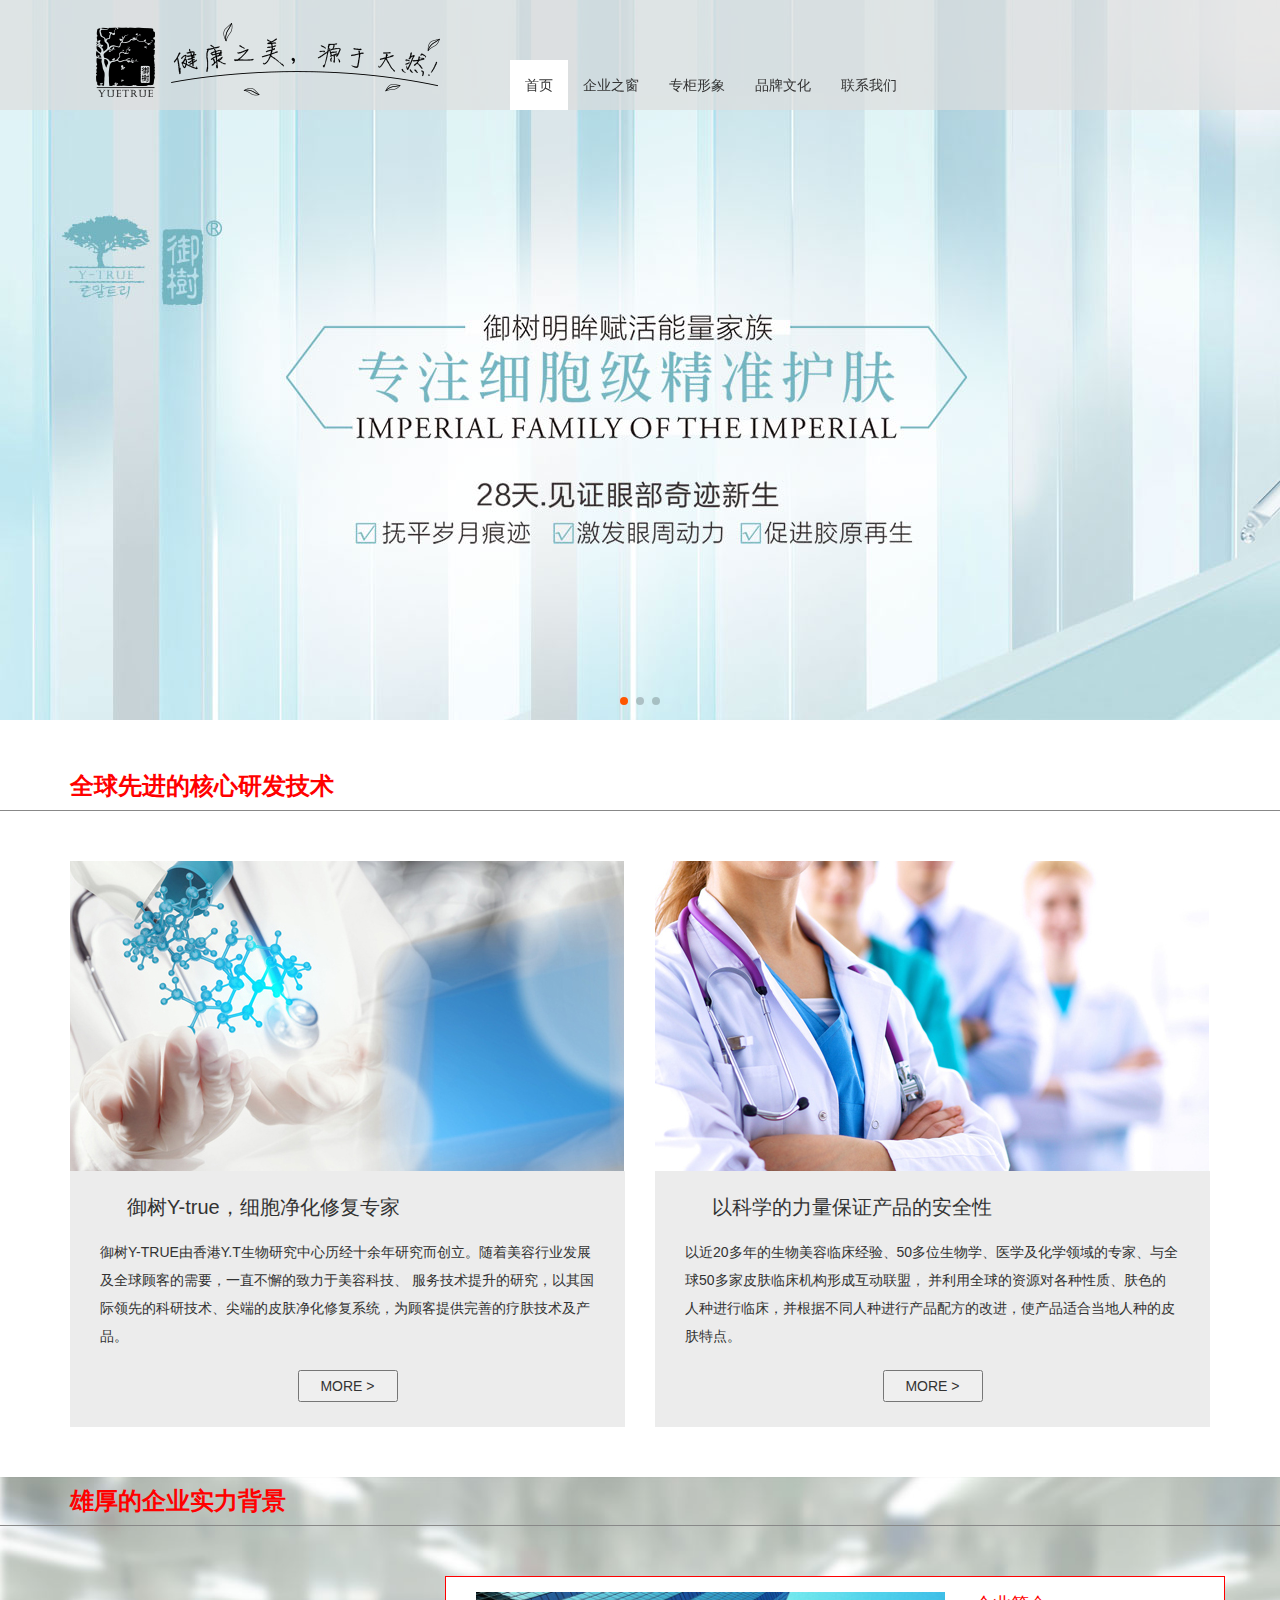
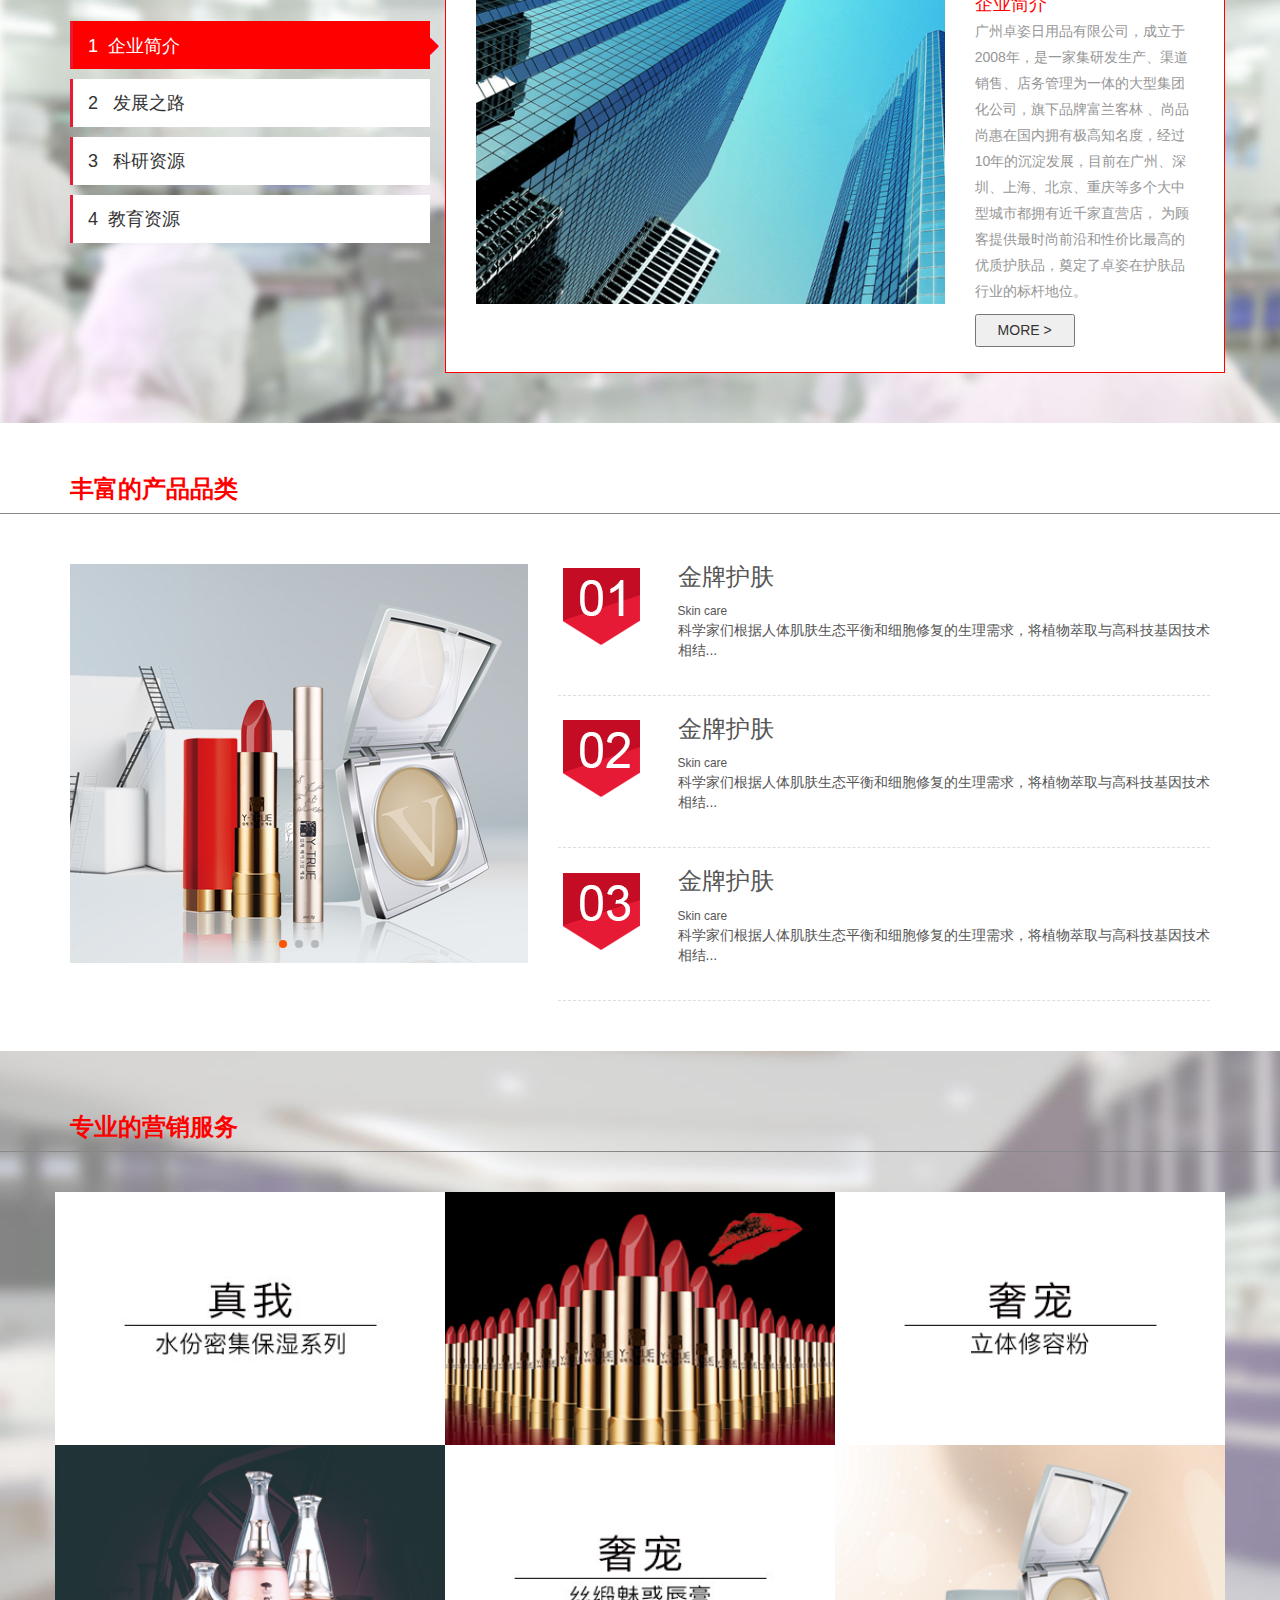
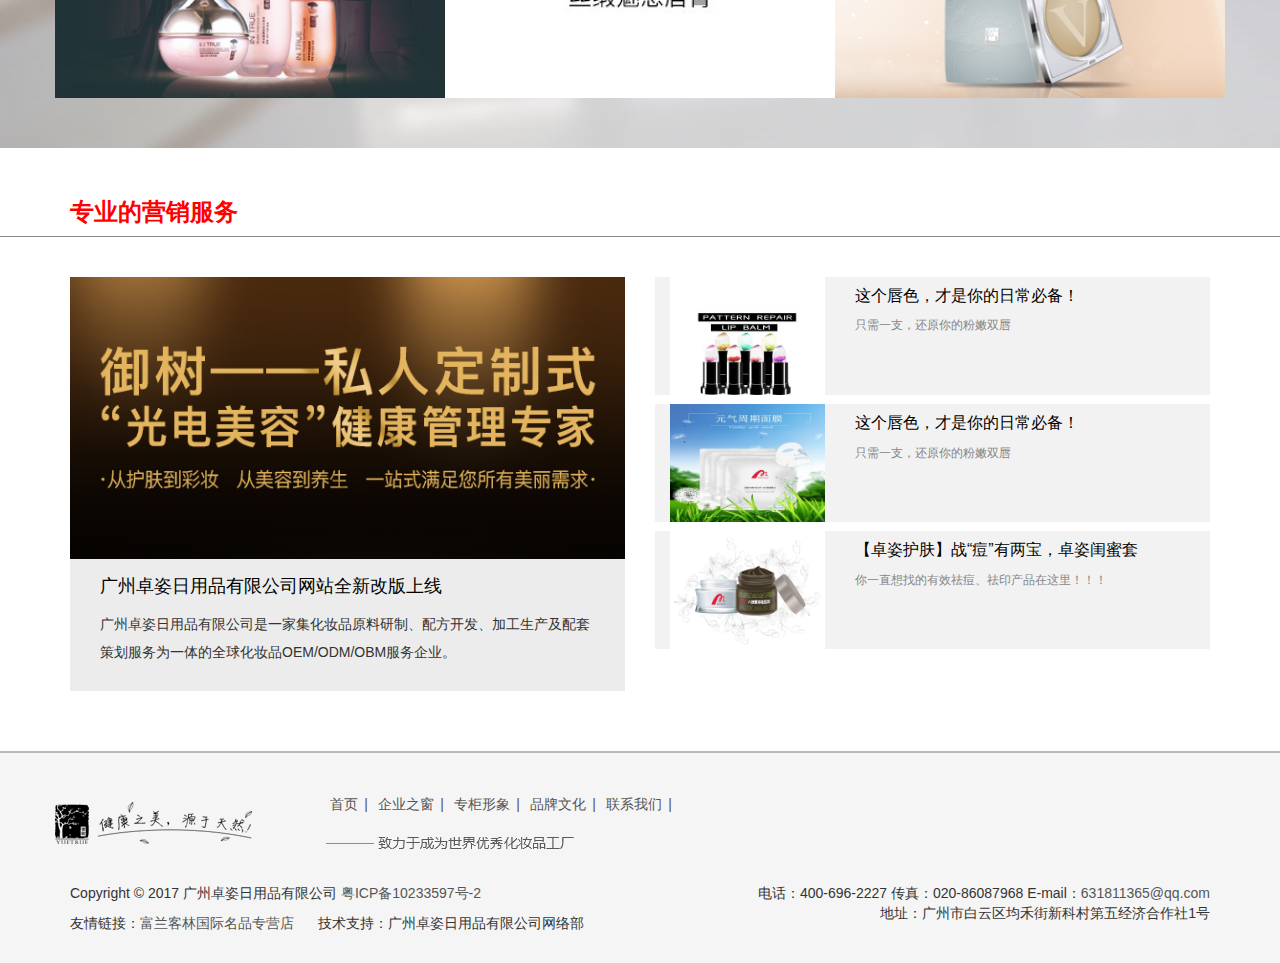
<file: index.html>
<!DOCTYPE html>
<html lang="en">
<head>
    <meta charset="UTF-8">
    <title>Title</title>
    <meta name="viewport" content="width=device-width,initial-scale=1.0">
    <link rel="stylesheet" href="css/home.css">
    <link rel="stylesheet" href="css/bootstrap.css">
    <link rel="stylesheet" href="css/swiper.min.css">
    <link rel="stylesheet" href="font/css/font-awesome.min.css">
</head>
<body>
<div class="body">
    <header>
        <nav role="navigation" class="navbar navbar-fixed-top">
            <div class="container">
                <div class="navbar-header">
                    <button class="navbar-toggle" data-toggle="collapse" data-target="#navbarCollapse">
                        <span class="sr-only"></span>
                        <span class="icon-bar"></span>
                        <span class="icon-bar"></span>
                        <span class="icon-bar"></span>
                    </button>
                    <a href="#" class="navbar-brand logo"><img src="img/logo.png" alt=""></a>
                </div>
                <div id="navbarCollapse">
                    <ul class="nav navbar-nav" style="margin-top:60px;" id="header">
                        <li><a href="index.html" style="background: #fff;">首页</a></li>
                        <li><a href="details.html">企业之窗</a></li>
                        <li><a href="zgui.html">专柜形象</a></li>
                        <li><a href="pwhua.html">品牌文化</a></li>
                        <li><a href="contact.html">联系我们</a></li>
                    </ul>
                </div>
            </div>
        </nav>
    </header>
    <div class="banner">
        <div class="swiper-container">
            <div class="swiper-wrapper">
                <div class="swiper-slide"><img src="img/banner1.jpg" alt=""></div>
                <div class="swiper-slide"><img src="img/banner2.jpg" alt=""></div>
                <div class="swiper-slide"><img src="img/banner3.jpg" alt=""></div>
            </div>
            <div class="swiper-pagination"></div>
        </div>
    </div>
    <div class="com-title">
        <div class="container">
            <div class="row">
                <div class="col-md-6">
                    <span style="font-size: 24px;line-height: 48px;color: red;">全球先进的核心研发技术</span>
                </div>
            </div>
        </div>
    </div>
    <section>
        <div class="container" style="margin-top: 50px;">
            <div class="row">
                <div class="col-md-6 col-xs-12">
                    <div class=set_img>
                        <a href="#">
                            <img src="img/set1.jpg" alt="" class="img-responsive">
                        </a>
                    </div>
                    <div class="set_text">
                     <span style="font-size: 20px;padding-left: 42px;height: 42px;line-height: 42px;">
                        御树Y-true，细胞净化修复专家
                    </span>
                        <p>

                            御树Y-TRUE由香港Y.T生物研究中心历经十余年研究而创立。随着美容行业发展及全球顾客的需要，一直不懈的致力于美容科技、
                            服务技术提升的研究，以其国际领先的科研技术、尖端的皮肤净化修复系统，为顾客提供完善的疗肤技术及产品。
                        </p>
                        <p>
                            <button>MORE ></button>
                        </p>
                    </div>
                </div>
                <div class="col-md-6 col-xs=12">
                    <div class=set_img>
                        <a href="#">
                            <img src="img/set2.jpg" alt="" class="img-responsive">
                        </a>
                    </div>
                    <div class="set_text">
                     <span style="font-size: 20px;padding-left: 42px;height: 42px;line-height: 42px;">
                       以科学的力量保证产品的安全性
                    </span>
                        <p>
                            以近20多年的生物美容临床经验、50多位生物学、医学及化学领域的专家、与全球50多家皮肤临床机构形成互动联盟，
                            并利用全球的资源对各种性质、肤色的人种进行临床，并根据不同人种进行产品配方的改进，使产品适合当地人种的皮肤特点。
                        </p>
                        <p>
                            <button>MORE ></button>
                        </p>
                    </div>
                </div>
            </div>
        </div>
    </section>
    <article>
        <div class="com-title">
            <div class="container">
                <div class="row">
                    <div class="col-md-6">
                        <span style="font-size: 24px;line-height: 48px;color: red;">雄厚的企业实力背景</span>
                    </div>
                </div>
            </div>
        </div>
        <div class="container">
            <div class="row">
                <div class="col-xs-4">
                    <div class="art_left">
                        <ul style="list-style: none;margin-top: 85px;">
                            <li class="cheZhen"><span>1&nbsp;&nbsp;</span>企业简介
                                <i class="fa fa-caret-right art_i"
                                   style="color: red;font-size:30px;position:absolute;left: 100%;top:20%; "></i>
                            </li>
                            <li><span>2&nbsp;&nbsp;</span>
                                发展之路
                                <i class="fa fa-caret-right "
                                   style="color: red;font-size:30px;position:absolute;left: 100%;top:20%; "></i>
                            </li>
                            <li><span>3&nbsp;&nbsp;</span>
                                科研资源
                                <i class="fa fa-caret-right"
                                   style="color: red;font-size:30px;position:absolute;left: 100%;top:20%; "></i>
                            </li>
                            <li><span>4&nbsp;&nbsp;</span>教育资源
                                <i class="fa fa-caret-right"
                                   style="color: red;font-size:30px;position:absolute;left: 100%;top:20%; "></i>
                            </li>
                        </ul>
                    </div>
                </div>
                <div class="col-xs-8 art_div art_block">
                    <div class="col-xs-8">
                        <div class="art-img">
                            <a href="#"><img src="img/art1.jpg" alt="" class="img-responsive"></a>
                        </div>
                    </div>
                    <div class="col-xs-4">
                        <span style="font-size: 18px;color: red;">企业简介</span>
                        <p style="    line-height: 26px;color: #969696;">
                            广州卓姿日用品有限公司，成立于2008年，是一家集研发生产、渠道销售、店务管理为一体的大型集团化公司，旗下品牌富兰客林
                            、尚品尚惠在国内拥有极高知名度，经过10年的沉淀发展，目前在广州、深圳、上海、北京、重庆等多个大中型城市都拥有近千家直营店，
                            为顾客提供最时尚前沿和性价比最高的优质护肤品，奠定了卓姿在护肤品行业的标杆地位。
                        </p>
                        <p>
                            <button>MORE ></button>
                        </p>
                    </div>
                </div>
                <div class="col-xs-8 art_div">
                    <div class="col-xs-8">
                        <div class="art-img">
                            <a href="#"><img src="img/art2.jpg" alt="" class="img-responsive"></a>
                        </div>
                    </div>
                    <div class="col-xs-4">
                        <span style="font-size: 18px;color: red;">
                            发展之路
                        </span>
                        <p style="    line-height: 26px;color: #969696;">


                            卓姿历经10年的创新发展，从单一化到多元化的发展步伐，加快的不止是开拓的速度，更是卓姿强大实力的累积过程，
                            成熟的市场运作，先进的经营管理模式，强大的科研团队和实力，为卓姿赢得了同业的认可和好评。

                        </p>
                        <p>
                            <button>MORE ></button>
                        </p>
                    </div>
                </div>
                <div class="col-xs-8 art_div">
                    <div class="col-xs-8">
                        <div class="art-img">
                            <a href="#"><img src="img/art3.jpg" alt="" class="img-responsive"></a>
                        </div>
                    </div>
                    <div class="col-xs-4">
                        <span style="font-size: 18px;color: red;">科研资源</span>
                        <p style="    line-height: 26px;color: #969696;">
                            专注而敏锐是卓姿最大的优势，无论是科研实力，还是渠道网络，多年来卓姿不懈努力的致力于科技的创新和人才的引进，组建了中国最顶尖的科研队伍，
                            整合了多个行业的专家和医学学者，以医学严谨的态度，专注于服务的创新。
                        </p>
                        <p>
                            <button>MORE ></button>
                        </p>
                    </div>
                </div>
                <div class="col-xs-8 art_div">
                    <div class="col-xs-8">
                        <div class="art-img">
                            <a href="#"><img src="img/art4.jpg" alt="" class="img-responsive"></a>
                        </div>
                    </div>
                    <div class="col-xs-4">
                        <span style="font-size: 18px;color: red;">教育资源</span>
                        <p style="    line-height: 26px;color: #969696;">
                            卓姿整合资源优势，在专业服务领域开创以教育培训为先导，聘请业内知名的店务管理专家、资深策划专家等，为加盟者开启全程辅导、无忧开店 、高额利润、
                            持续赢利的整店输出系统，无论是心态管理、店务运营，还是细节服务，卓姿都将实现一对一的指导和培训，为合作者的经营发展助航。
                        </p>
                        <p>
                            <button>MORE ></button>
                        </p>
                    </div>
                </div>
            </div>
        </div>
    </article>
    <div class="ifClass">
        <div class="com-title">
            <div class="container">
                <div class="row">
                    <div class="col-md-6">
                        <span style="font-size: 24px;line-height: 48px;color: red;">丰富的产品品类</span>
                    </div>
                </div>
            </div>
        </div>
        <div class="container">
            <div class="row">
                <div class="col-md-5">
                    <div class="if_img">
                        <div class="banner">
                            <div class="swiper-container">
                                <div class="swiper-wrapper">
                                    <div class="swiper-slide"><img src="img/fl1.jpg" alt=""></div>
                                    <div class="swiper-slide"><img src="img/fl2.jpg" alt=""></div>
                                    <div class="swiper-slide"><img src="img/fl3.jpg" alt=""></div>
                                </div>
                                <div class="swiper-pagination"></div>
                            </div>
                        </div>
                    </div>
                </div>
                <div class="col-md-7">
                    <div class="if_ul">
                        <ul>
                            <li>
                                <a href="#" class="a1">
                                    <div class="if_a1">
                                        <h3> 金牌护肤</h3>
                                        <small> Skin care</small>
                                        <p>
                                            科学家们根据人体肌肤生态平衡和细胞修复的生理需求，将植物萃取与高科技基因技术相结...
                                        </p>
                                    </div>
                                </a>
                            </li>
                            <li>
                                <a href="#" class="a2">
                                    <div class="if_a1">
                                        <h3> 金牌护肤</h3>
                                        <small> Skin care</small>
                                        <p>
                                            科学家们根据人体肌肤生态平衡和细胞修复的生理需求，将植物萃取与高科技基因技术相结...
                                        </p>
                                    </div>
                                </a>
                            </li>
                            <li>
                                <a href="#" class="a3">
                                    <div class="if_a1">
                                        <h3> 金牌护肤</h3>
                                        <small> Skin care</small>
                                        <p>
                                            科学家们根据人体肌肤生态平衡和细胞修复的生理需求，将植物萃取与高科技基因技术相结...
                                        </p>
                                    </div>
                                </a>
                            </li>
                        </ul>
                    </div>
                </div>
            </div>
        </div>
    </div>
    <div class="fwindex">
        <div class="com-title" style="margin-bottom: 40px;">
            <div class="container">
                <div class="row">
                    <div class="col-md-6">
                        <span style="font-size: 24px;line-height: 48px;color: red;">专业的营销服务</span>
                    </div>
                </div>
            </div>
        </div>
        <div class="container">
            <div class="row">
                <div class="col-sm-4 fw_row">
                    <a href="#">
                        <img src="img/zw.jpg" alt="">
                    </a>
                    <a href="#">
                        <img src="img/zw1.jpg" alt="">
                    </a>
                </div>
                <div class="col-sm-4 fw_row">
                    <a href="#">
                        <img src="img/zu1.jpg" alt="">
                    </a>
                    <a href="#">
                        <img src="img/zh2.jpg" alt="">
                    </a>
                </div>
                <div class="col-sm-4 fw_row">
                    <a href="#">
                        <img src="img/se1.jpg" alt="">
                    </a>
                    <a href="#">
                        <img src="img/se2.jpg" alt="">
                    </a>
                </div>
            </div>
        </div>
    </div>
    <div class="news" style="margin-top: 40px;">
        <div class="com-title" style="margin-top: 40px;">
            <div class="container">
                <div class="row">
                    <div class="col-md-6">
                        <span style="font-size: 24px;line-height: 48px;color: red;">专业的营销服务</span>
                    </div>
                </div>
            </div>
        </div>
        <div class="container">
            <div class="row" style="margin-top: 40px;">
                <div class="col-xs-6">
                    <div class=set_img>
                        <a href="#">
                            <img src="img/new1.jpg" alt="" class="img-responsive">
                        </a>
                    </div>
                    <div class="set_text news_text">
                        <a href="#"
                           style="margin-top: 20px;margin-left: 15px;font-size: 18px; text-decoration: none;color:#000;">
                            广州卓姿日用品有限公司网站全新改版上线
                        </a>
                        <p style="text-align: left">
                            广州卓姿日用品有限公司是一家集化妆品原料研制、配方开发、加工生产及配套策划服务为一体的全球化妆品OEM/ODM/OBM服务企业。
                        </p>
                    </div>
                </div>
                <div class="col-xs-6 news_cont">
                    <ul>
                        <li>
                            <div class="col-xs-4 new_img">
                                <a href="#"><img src="img/cg.jpg" alt="" class="img-responsive"></a>
                            </div>
                            <div class="col-xs-8">
                                <a href="#">
                                    <h4>这个唇色，才是你的日常必备！</h4>
                                    <small>
                                        只需一支，还原你的粉嫩双唇
                                    </small>
                                </a>
                            </div>
                        </li>
                        <li>
                            <div class="col-xs-4 new_img">
                                <a href="#"><img src="img/mm.jpg" alt="" class="img-responsive" style="margin-left: 0"></a>
                            </div>
                            <div class="col-xs-8">
                                <a href="#">
                                    <h4>这个唇色，才是你的日常必备！</h4>
                                    <small>
                                        只需一支，还原你的粉嫩双唇
                                    </small>
                                </a>
                            </div>
                        </li>
                        <li>
                            <div class="col-xs-4 new_img">
                                <a href="#"><img src="img/qd.png" alt="" class="img-responsive" style="margin-left: 0"></a>
                            </div>
                            <div class="col-xs-8">
                                <a href="#">
                                    <h4>

                                        【卓姿护肤】战“痘”有两宝，卓姿闺蜜套</h4>
                                    <small>

                                        你一直想找的有效祛痘、祛印产品在这里！！！
                                    </small>
                                </a>
                            </div>
                        </li>
                    </ul>
                </div>
            </div>
        </div>
    </div>
    <!--footer-->
    <footer>
        <div class="container">
            <div class="row">
                <div class="col-xs-12 footer_top">
                    <ul>
                        <li>
                            <a href="#">
                               首页
                            </a>
                        </li>
                        <li>
                            <a href="#">
                                企业之窗
                            </a>
                        </li>
                        <li>
                            <a href="#">
                               专柜形象
                            </a>
                        </li>
                        <li>
                            <a href="#">
                                品牌文化
                            </a>
                        </li>
                        <li>
                            <a href="#">
                                联系我们
                            </a>
                        </li>
                    </ul>
                </div>
            </div>
            <div class="row footer_bottom" style="margin-top: 20px;">
                <div class="col-xs-12 col-sm-6">

                    Copyright ©
                    2017
                    广州卓姿日用品有限公司
                    <p style="display:inline-block"><a href="#"><span>粤ICP备10233597号-2</span></a></p>
                    <br>
                    <span class="hidden-xs">友情链接：<a href="#" target="_blank">富兰客林国际名品专营店</a></span>
                    <span class="hidden-xs" style="padding-left: 20px;">技术支持：广州卓姿日用品有限公司网络部</span>
                </div>
                <div class="col-xs-12 col-sm-6 text-right">
                    电话：400-696-2227 传真：020-86087968
                    <span>E-mail：<a href="#">631811365@qq.com</a></span><br>

                    地址：广州市白云区均禾街新科村第五经济合作社1号

                </div>
            </div>
        </div>
    </footer>
</div>
</body>
<script src="js/jquery-1.11.1.min.js"></script>
<script src="js/swiper.min.js"></script>
<script src="js/jquery.easing.min.js"></script>
<script src="js/jquery.lavalamp.min.js"></script>
<script>
    //
    <!--轮播-->
    var mySwiper = new Swiper('.swiper-container', {
        loop: true,
        autoplay: true,
        // 如果需要分页器
        pagination: {
            el: '.swiper-pagination',
        },
    })
    //滑动
//    $(function () {
//        $("#header").lavaLamp({
//            fx: "backout",
//            speed: 700,
//            click: function (event, menuItem) {
//                return false;
//            }
//        });
//    });
    //    选项卡
    $(function () {
        $(".art_left ul li").click(function () {
            $(".art_left ul li").attr("class", "");
            $(this).attr("class", "cheZhen");
            $(".art_left i").css("display", "none");
            $(".art_left i").eq($(this).index()).css("display", "block");
            $(".art_div").css("display", "none");
            $(".art_div").eq($(this).index()).css("display", "block")
        })
    })
</script>
</html>
</file>
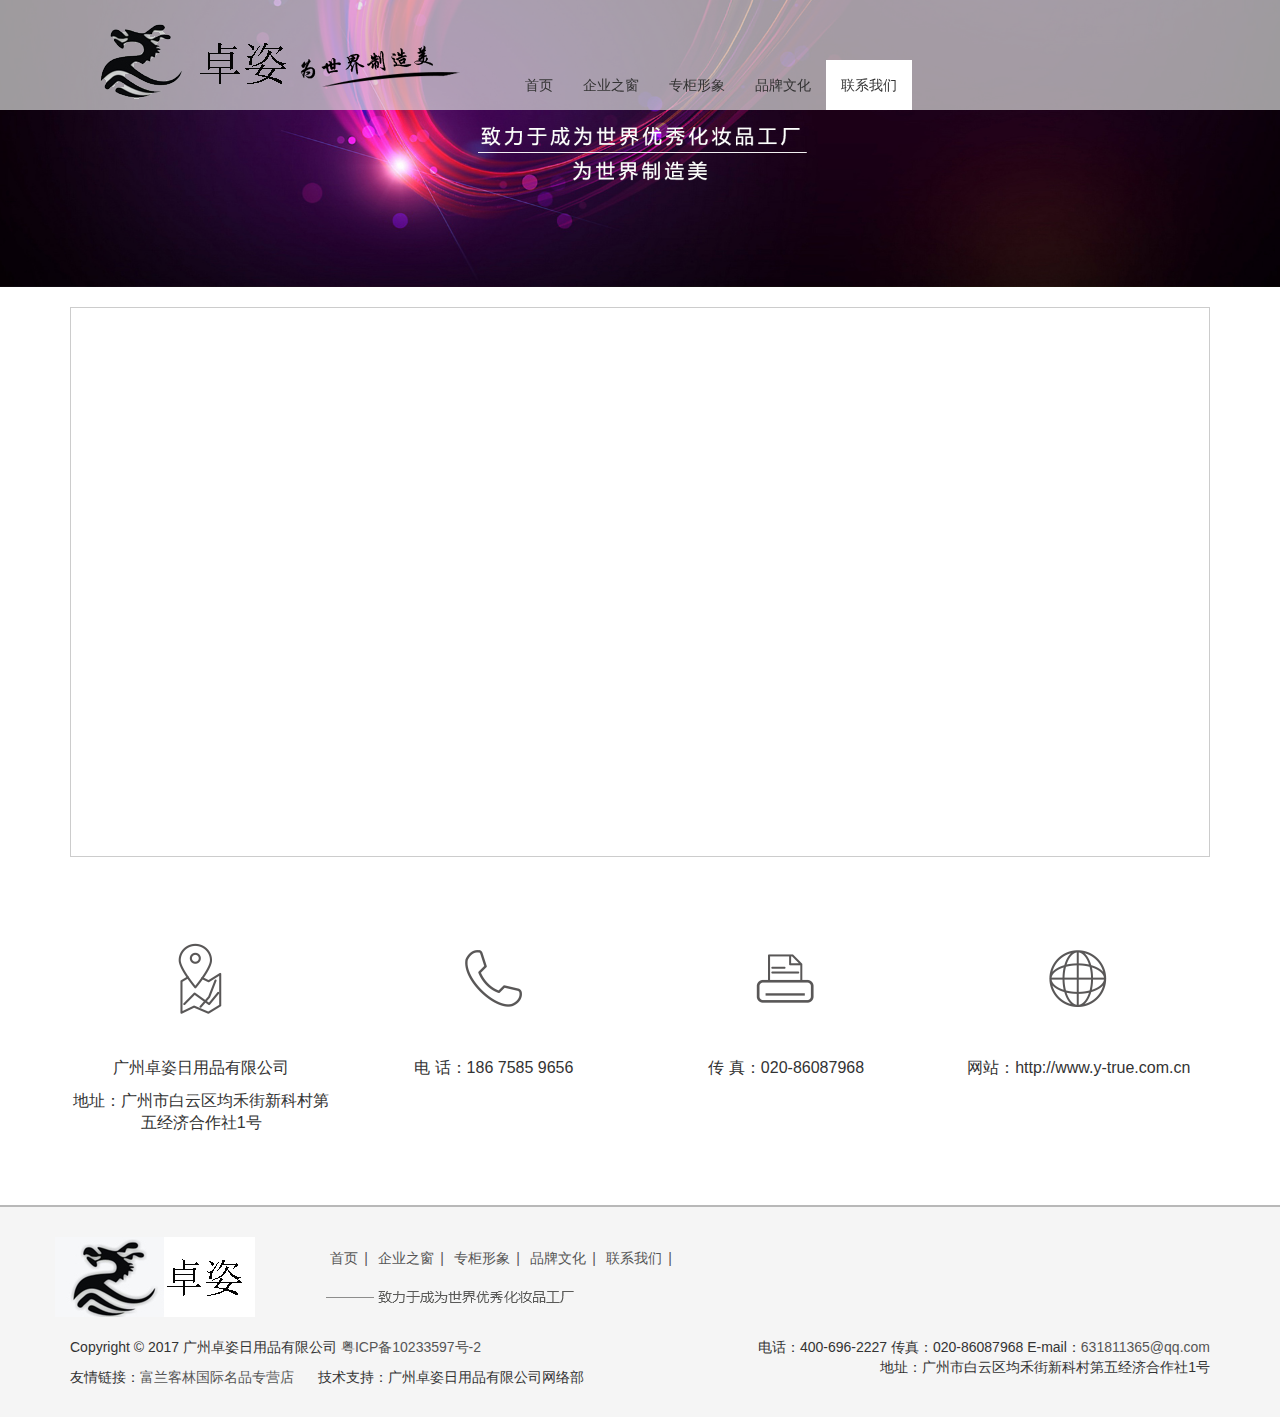
<file: contact.html>
<!DOCTYPE html>
<html lang="en">
<head>
    <meta charset="UTF-8">
    <title>Title</title>
    <meta name="viewport" content="width=device-width,initial-scale=1.0">
    <link rel="stylesheet" href="css/contact.css">
    <link rel="stylesheet" href="css/bootstrap.css">
    <link rel="stylesheet" href="css/swiper.min.css">
    <link rel="stylesheet" href="font/css/font-awesome.min.css">
    <script type="text/javascript" src="http://api.map.baidu.com/api?v=2.0&ak=vN9GpMi8hht3E647ObM9LVueuiQN44GK"></script>
</head>
<body>
<header>
    <nav role="navigation" class="navbar navbar-fixed-top">
        <div class="container">
            <div class="navbar-header">
                <button class="navbar-toggle" data-toggle="collapse" data-target="#navbarCollapse">
                    <span class="sr-only"></span>
                    <span class="icon-bar"></span>
                    <span class="icon-bar"></span>
                    <span class="icon-bar"></span>
                </button>
                <a href="#" class="navbar-brand logo"><img src="img/logo%20(1).png" alt=""></a>
            </div>
            <div id="navbarCollapse">
                <ul class="nav navbar-nav" style="margin-top:60px;" id="header">
                    <li><a href="index.html">首页</a></li>
                    <li><a href="details.html">企业之窗</a></li>
                    <li><a href="zgui.html">专柜形象</a></li>
                    <li><a href="pwhua.html">品牌文化</a></li>
                    <li><a href="contact.html"  style="background: #fff;">联系我们</a></li>
                </ul>
            </div>
        </div>
    </nav>
</header>
<div class="banner">
    <img src="img/banner5.jpg" alt="" style="width: 100%;">
</div>
<article>
    <div class="container" style="margin: 20px auto;">
    <!--地图-->
    <div style="width:100%;height:550px;border:#ccc solid 1px;font-size:12px;" id="map"></div>
    </div>
</article>
<section>
    <div class="container">
        <ul class="f16 contact_list clearfix">
            <li class="col-md-3 col-sm-6 col-xs-12">
                <span class="contact_ico"><img src="img/contact_ico01.png" width="80" height="80" alt=""></span>
                <div class="contact_des">
                    <p>广州卓姿日用品有限公司</p>
                    <p> 地址：广州市白云区均禾街新科村第五经济合作社1号</p>
                </div>
            </li>
            <li class="col-md-3 col-sm-6 col-xs-12">
                <span class="contact_ico"><img src="img/contact_ico02.png" width="80" height="80" alt=""></span>
                <div class="contact_des">
                    <p>电    话：186 7585 9656	</p>
                </div>
            </li>
            <li class="col-md-3 col-sm-6 col-xs-12">
                <span class="contact_ico"><img src="img/contact_ico03.png" width="80" height="80" alt=""></span>
                <div class="contact_des">
                    <p>传    真：020-86087968       </p>
                </div>
            </li>
            <li class="col-md-3 col-sm-6 col-xs-12">
                <span class="contact_ico"><img src="img/contact_ico04.png" width="80" height="80" alt=""></span>
                <div class="contact_des">
                    <p>网站：http://www.y-true.com.cn</p>
                </div>
            </li>
        </ul>
    </div>
</section>

<footer>
    <div class="container">
        <div class="row">
            <div class="col-xs-12 footer_top">
                <ul>
                    <li>
                        <a href="#">
                            首页
                        </a>
                    </li>
                    <li>
                        <a href="#">
                            企业之窗
                        </a>
                    </li>
                    <li>
                        <a href="#">
                            专柜形象
                        </a>
                    </li>
                    <li>
                        <a href="#">
                            品牌文化
                        </a>
                    </li>
                    <li>
                        <a href="#">
                            联系我们
                        </a>
                    </li>
                </ul>
            </div>
        </div>
        <div class="row footer_bottom" style="margin-top: 20px;">
            <div class="col-xs-12 col-sm-6">

                Copyright ©
                2017
                广州卓姿日用品有限公司
                <p style="display:inline-block"><a href="#"><span>粤ICP备10233597号-2</span></a></p>
                <br>
                <span class="hidden-xs">友情链接：<a href="#" target="_blank">富兰客林国际名品专营店</a></span>
                <span class="hidden-xs" style="padding-left: 20px;">技术支持：广州卓姿日用品有限公司网络部</span>
            </div>
            <div class="col-xs-12 col-sm-6 text-right">
                电话：400-696-2227 传真：020-86087968
                <span>E-mail：<a href="#">631811365@qq.com</a></span><br>

                地址：广州市白云区均禾街新科村第五经济合作社1号

            </div>
        </div>
    </div>
</footer>
</body>
<script src="js/jquery-1.11.1.min.js"></script>
<script type="text/javascript">
    //创建和初始化地图函数：
    function initMap(){
        createMap();//创建地图
        setMapEvent();//设置地图事件
        addMapControl();//向地图添加控件
        addMapOverlay();//向地图添加覆盖物
    }
    function createMap(){
        map = new BMap.Map("map");
        map.centerAndZoom(new BMap.Point(113.286628,23.245494),15);
    }
    function setMapEvent(){
        map.enableScrollWheelZoom();
        map.enableKeyboard();
        map.enableDragging();
        map.enableDoubleClickZoom()
    }
    function addClickHandler(target,window){
        target.addEventListener("click",function(){
            target.openInfoWindow(window);
        });
    }
    function addMapOverlay(){
        var markers = [
            {content:"我的备注",title:"我的标记",imageOffset: {width:0,height:3},position:{lat:23.244432,lng:113.295037}}
        ];
        for(var index = 0; index < markers.length; index++ ){
            var point = new BMap.Point(markers[index].position.lng,markers[index].position.lat);
            var marker = new BMap.Marker(point,{icon:new BMap.Icon("http://api.map.baidu.com/lbsapi/createmap/images/icon.png",new BMap.Size(20,25),{
                imageOffset: new BMap.Size(markers[index].imageOffset.width,markers[index].imageOffset.height)
            })});
            var label = new BMap.Label(markers[index].title,{offset: new BMap.Size(25,5)});
            var opts = {
                width: 200,
                title: markers[index].title,
                enableMessage: false
            };
            var infoWindow = new BMap.InfoWindow(markers[index].content,opts);
            marker.setLabel(label);
            addClickHandler(marker,infoWindow);
            map.addOverlay(marker);
        };
    }
    //向地图添加控件
    function addMapControl(){
        var scaleControl = new BMap.ScaleControl({anchor:BMAP_ANCHOR_BOTTOM_LEFT});
        scaleControl.setUnit(BMAP_UNIT_IMPERIAL);
        map.addControl(scaleControl);
        var navControl = new BMap.NavigationControl({anchor:BMAP_ANCHOR_TOP_LEFT,type:BMAP_NAVIGATION_CONTROL_LARGE});
        map.addControl(navControl);
        var overviewControl = new BMap.OverviewMapControl({anchor:BMAP_ANCHOR_BOTTOM_RIGHT,isOpen:true});
        map.addControl(overviewControl);
    }
    var map;
    initMap();
</script>
</html>
</file>
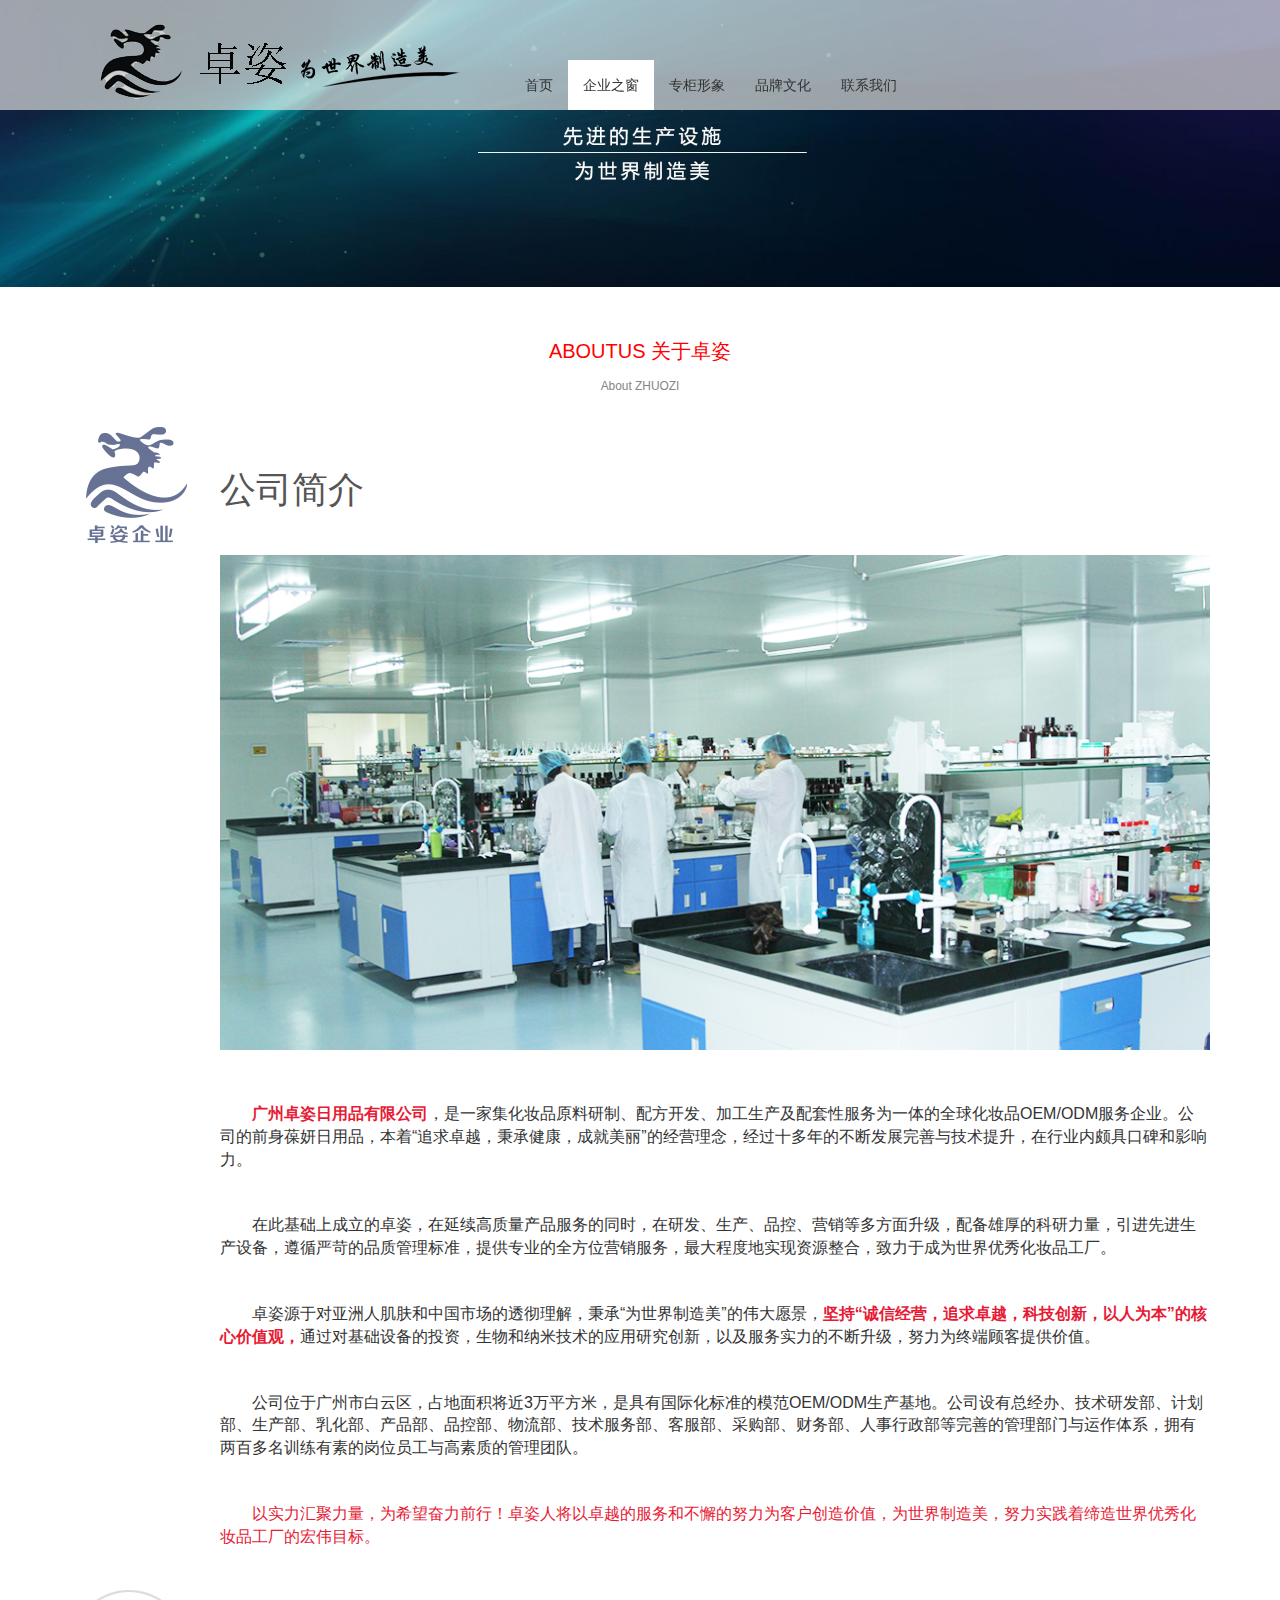
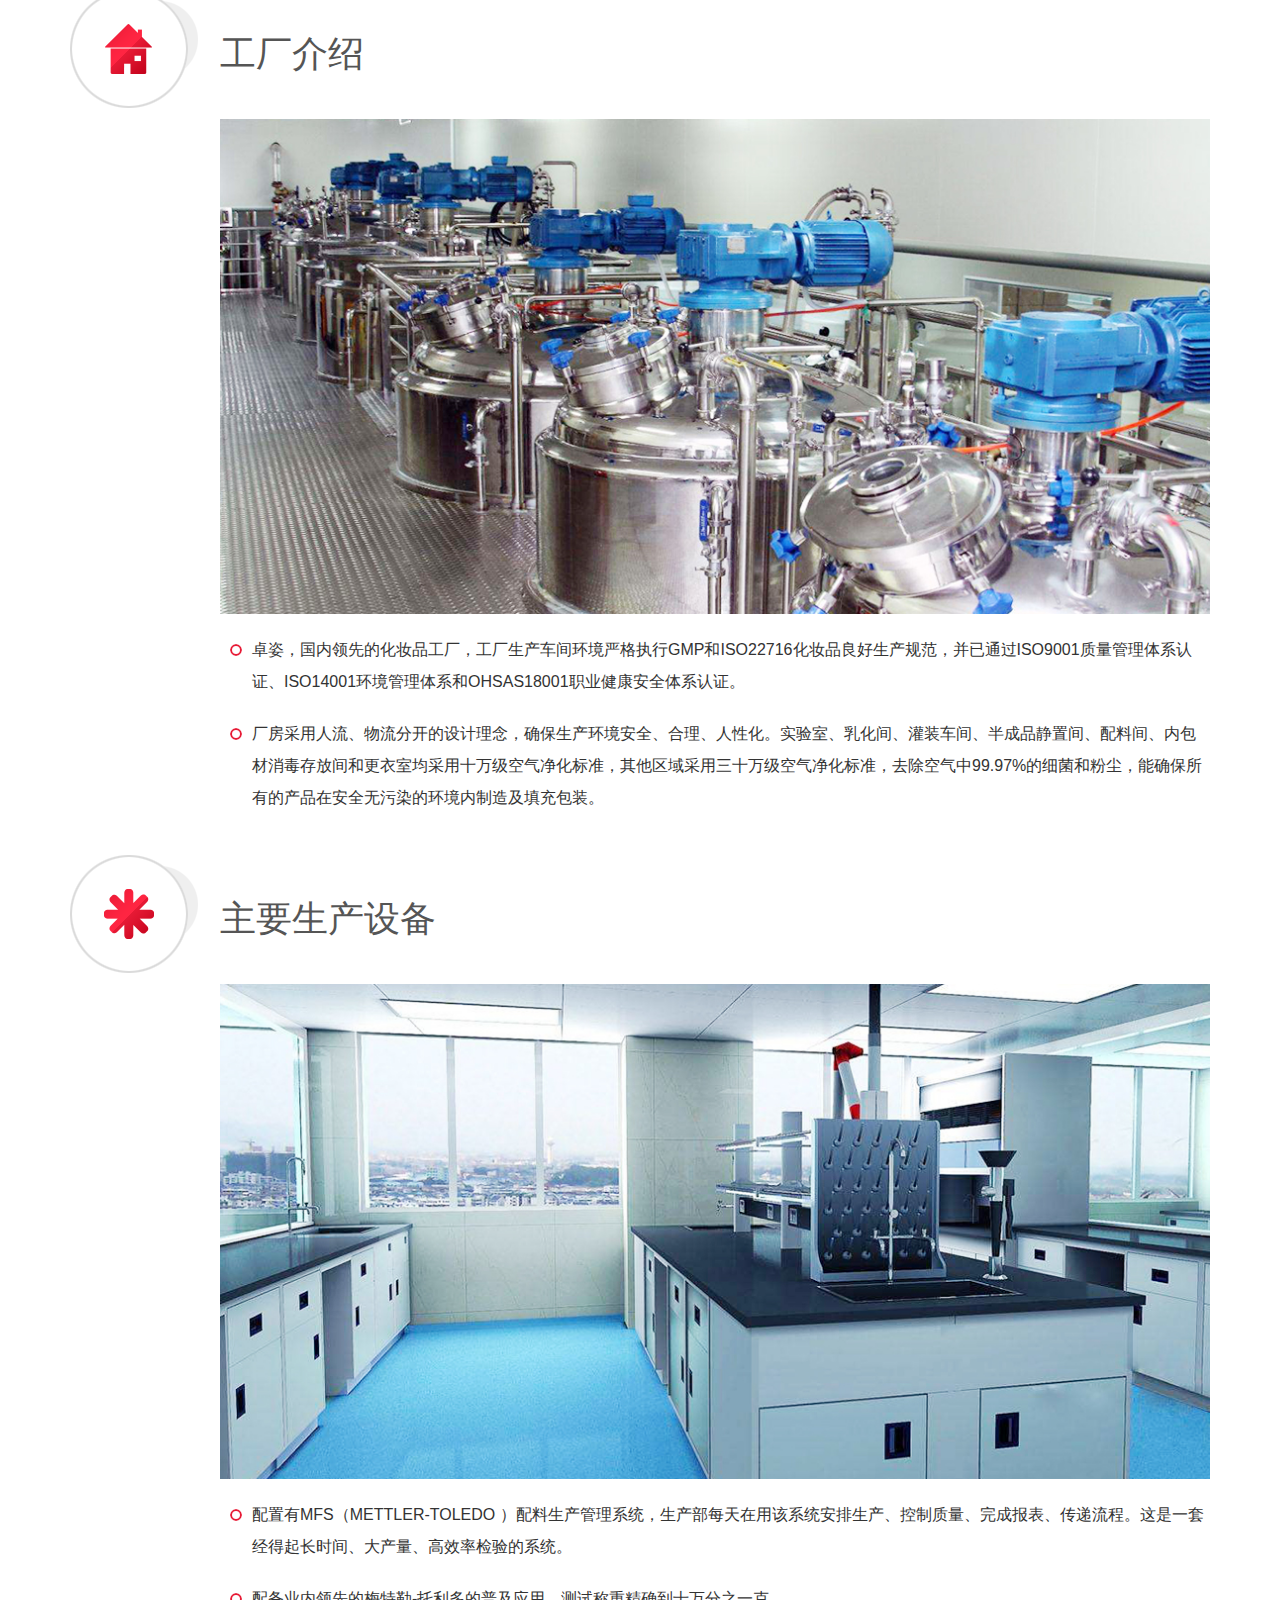
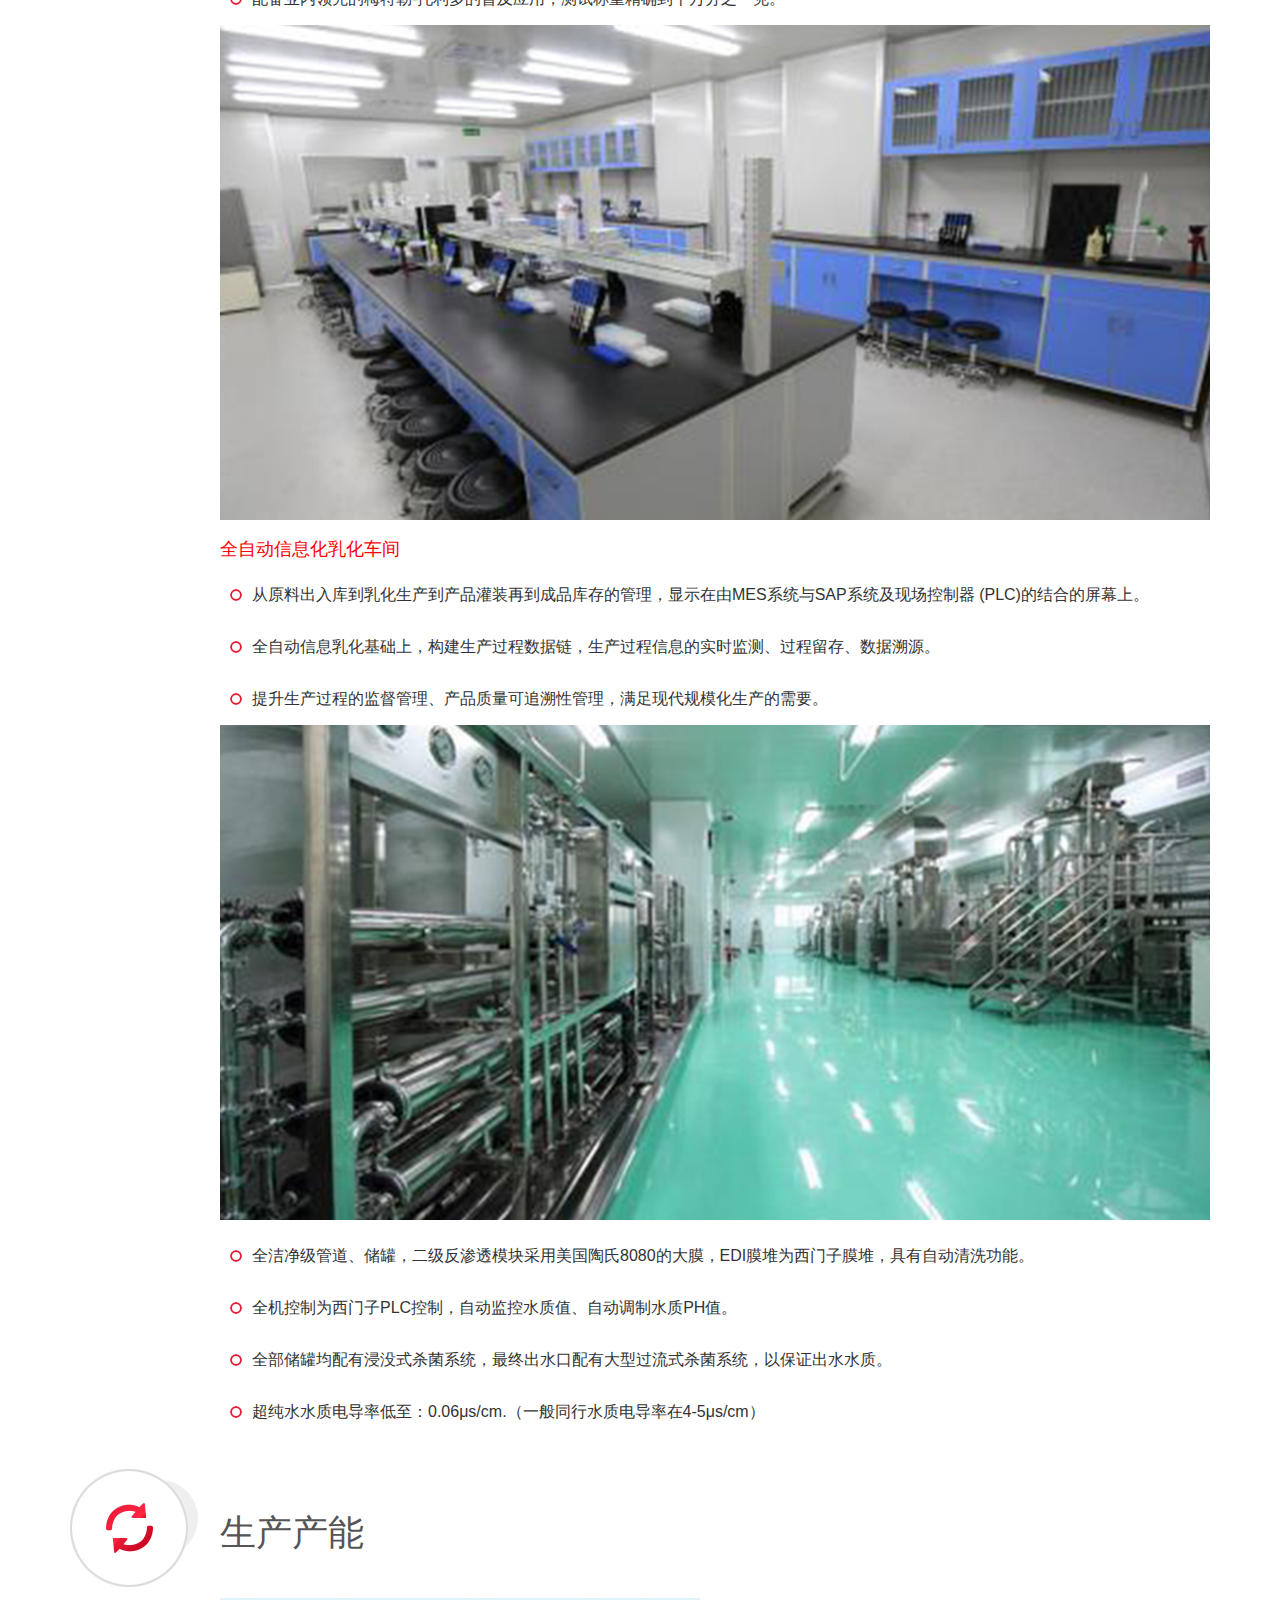
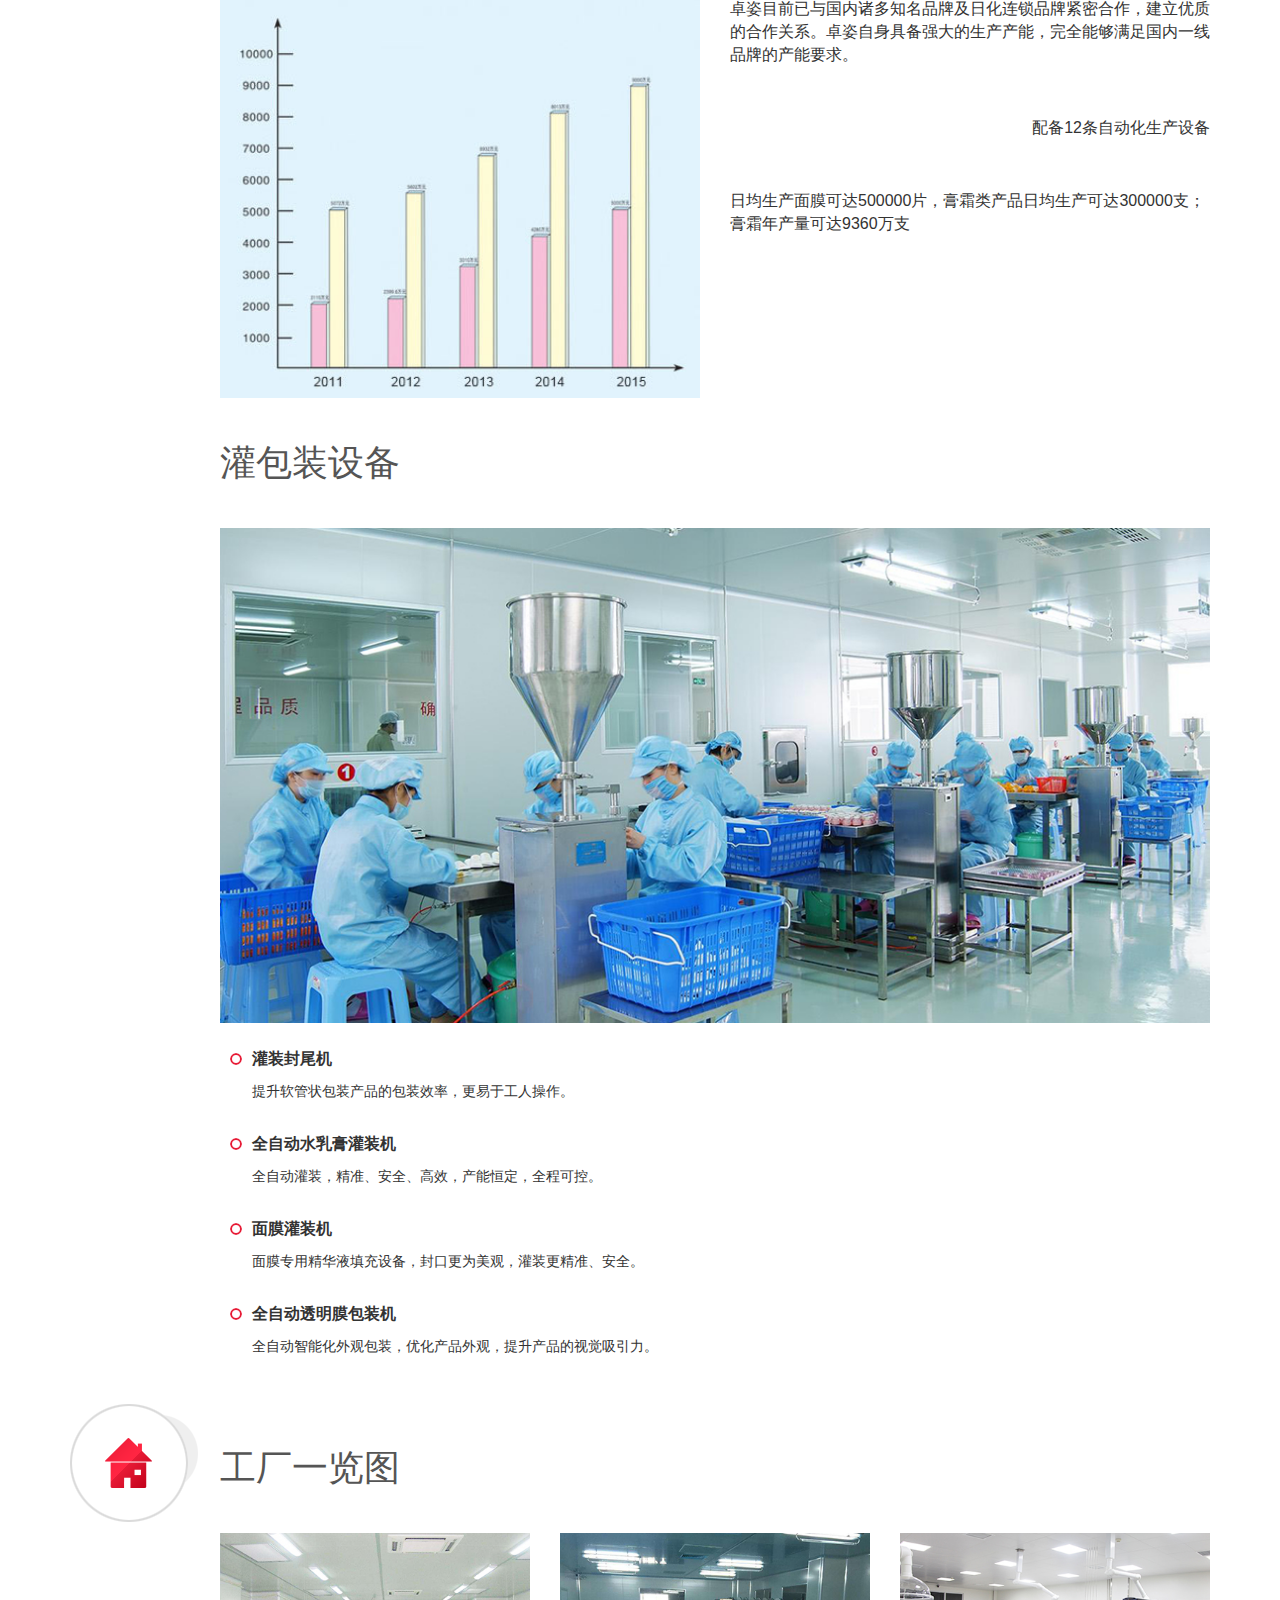
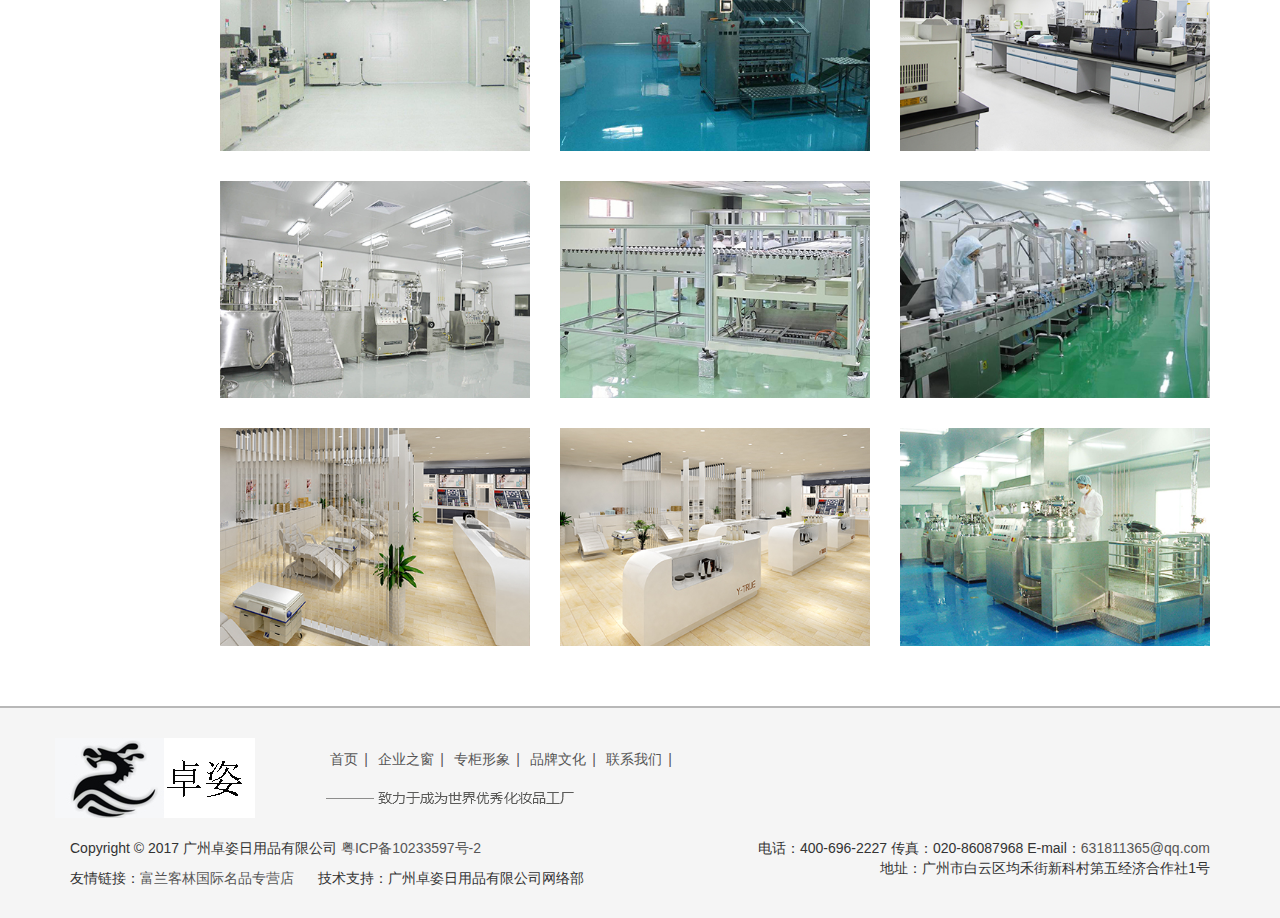
<file: details.html>
<!DOCTYPE html>
<html lang="en">
<head>
    <meta charset="UTF-8">
    <title>Title</title>
    <meta name="viewport" content="width=device-width,initial-scale=1.0">
    <link rel="stylesheet" href="css/details.css">
    <link rel="stylesheet" href="css/bootstrap.css">
    <link rel="stylesheet" href="css/swiper.min.css">
    <link rel="stylesheet" href="font/css/font-awesome.min.css">
</head>
<body>
<header>
    <nav role="navigation" class="navbar navbar-fixed-top">
        <div class="container">
            <div class="navbar-header">
                <button class="navbar-toggle" data-toggle="collapse" data-target="#navbarCollapse">
                    <span class="sr-only"></span>
                    <span class="icon-bar"></span>
                    <span class="icon-bar"></span>
                    <span class="icon-bar"></span>
                </button>
                <a href="#" class="navbar-brand logo"><img src="img/logo%20(1).png" alt=""></a>
            </div>
            <div id="navbarCollapse">
                <ul class="nav navbar-nav" style="margin-top:60px;" id="header">
                    <li><a href="index.html">首页</a></li>
                    <li><a href="details.html" style="background: #fff;">企业之窗</a></li>
                    <li><a href="zgui.html">专柜形象</a></li>
                    <li><a href="pwhua.html">品牌文化</a></li>
                    <li><a href="contact.html">联系我们</a></li>
                </ul>
            </div>
        </div>
    </nav>
</header>
<div class="banner">
    <img src="img/main1.jpg" alt="">
</div>
<section>
    <div class="container">
        <div class="set_top text-center">
            <p>ABOUTUS 关于卓姿</p>
            <small style="color: #858585;">About ZHUOZI</small>
        </div>
        <div class="set_center">
          <div class="set_center_title">
              公司简介
          </div>
            <div class="set_center_img">
                <img src="img/yeu1.jpg" alt="">
            </div>
            <div class="set_center_text">
                    <p>
                        &nbsp;</p>
                    <p style="text-indent:2em;">
                        <span style="color:#e71a35;"><strong>广州卓姿日用品有限公司</strong></span>，是一家集化妆品原料研制、配方开发、加工生产及配套性服务为一体的全球化妆品OEM/ODM服务企业。公司的前身葆妍日用品，本着“追求卓越，秉承健康，成就美丽”的经营理念，经过十多年的不断发展完善与技术提升，在行业内颇具口碑和影响力。</p>
                    <p class="teshu">
                        &nbsp;</p>
                    <p style="text-indent:2em;">
                        在此基础上成立的卓姿，在延续高质量产品服务的同时，在研发、生产、品控、营销等多方面升级，配备雄厚的科研力量，引进先进生产设备，遵循严苛的品质管理标准，提供专业的全方位营销服务，最大程度地实现资源整合，致力于成为世界优秀化妆品工厂。</p>
                    <p class="teshu">
                        &nbsp;</p>
                    <p style="text-indent:2em;">
                        卓姿源于对亚洲人肌肤和中国市场的透彻理解，秉承“为世界制造美”的伟大愿景，<strong style="color: rgb(231, 26, 53); text-align: center;">坚持“诚信经营，追求卓越，科技创新，以人为本”的核心价值观，</strong>通过对基础设备的投资，生物和纳米技术的应用研究创新，以及服务实力的不断升级，努力为终端顾客提供价值。</p>
                    <p class="teshu">
                        &nbsp;</p>
                    <p style="text-indent:2em;">
                        公司位于广州市白云区，占地面积将近3万平方米，是具有国际化标准的模范OEM/ODM生产基地。公司设有总经办、技术研发部、计划部、生产部、乳化部、产品部、品控部、物流部、技术服务部、客服部、采购部、财务部、人事行政部等完善的管理部门与运作体系，拥有两百多名训练有素的岗位员工与高素质的管理团队。</p>
                    <p class="teshu">
                        &nbsp;</p>
                    <p style="text-indent:2em;">
                        <span style="color:#e71a35;">以实力汇聚力量，为希望奋力前行！卓姿人将以卓越的服务和不懈的努力为客户创造价值，为世界制造美，努力实践着缔造世界优秀化妆品工厂的宏伟目标。</span></p>
            </div>
        </div>
        <div class="set_center set1">
          <div class="set_center_title">
              工厂介绍
          </div>
            <div class="set_center_img">
                <img src="img/yeu2.jpg" alt="">
            </div>
            <div class="set_center_text">
                    <ul>
                        <li>
                            <p>
                                卓姿，国内领先的化妆品工厂，工厂生产车间环境严格执行GMP和ISO22716化妆品良好生产规范，并已通过ISO9001质量管理体系认证、ISO14001环境管理体系和OHSAS18001职业健康安全体系认证。</p>
                        </li>
                        <li>
                            <p>
                                厂房采用人流、物流分开的设计理念，确保生产环境安全、合理、人性化。实验室、乳化间、灌装车间、半成品静置间、配料间、内包材消毒存放间和更衣室均采用十万级空气净化标准，其他区域采用三十万级空气净化标准，去除空气中99.97%的细菌和粉尘，能确保所有的产品在安全无污染的环境内制造及填充包装。</p>
                        </li>
                    </ul>
            </div>
        </div>
        <div class="set_center set2">
            <div class="set_center_title">
                主要生产设备
            </div>
            <div class="set_center_img">
                <img src="img/shb.jpg" alt="">
            </div>
            <div class="set_center_text">
                <ul>
                    <li>
                        <p>
                            配置有MFS（METTLER-TOLEDO ）配料生产管理系统，生产部每天在用该系统安排生产、控制质量、完成报表、传递流程。这是一套经得起长时间、大产量、高效率检验的系统。</p>
                    </li>
                    <li>
                        <p>
                            配备业内领先的梅特勒-托利多的普及应用，测试称重精确到十万分之一克。</p>
                    </li>
                </ul>
            </div>
            <div class="set_center_img">
                <img src="img/chej.jpg" alt="">
            </div>
            <div class="set_center_text">
                <h4 style="color: red;">全自动信息化乳化车间</h4>
                <ul>
                    <li>
                        <p>
                            从原料出入库到乳化生产到产品灌装再到成品库存的管理，显示在由MES系统与SAP系统及现场控制器 (PLC)的结合的屏幕上。</p>
                    </li>
                    <li>
                        <p>
                            全自动信息乳化基础上，构建生产过程数据链，生产过程信息的实时监测、过程留存、数据溯源。</p>
                    </li>
                    <li>
                        <p>
                            提升生产过程的监督管理、产品质量可追溯性管理，满足现代规模化生产的需要。</p>
                    </li>
                </ul>
            </div>
            <div class="set_center_img">
                <img src="img/xt.jpg" alt="">
            </div>
            <div class="set_center_text">
                <ul>
                    <li>
                        <p>
                            全洁净级管道、储罐，二级反渗透模块采用美国陶氏8080的大膜，EDI膜堆为西门子膜堆，具有自动清洗功能。</p>
                    </li>
                    <li>
                        <p>
                            全机控制为西门子PLC控制，自动监控水质值、自动调制水质PH值。</p>
                    </li>
                    <li>
                        <p>
                            全部储罐均配有浸没式杀菌系统，最终出水口配有大型过流式杀菌系统，以保证出水水质。</p>
                    </li>
                    <li>
                        <p>
                            超纯水水质电导率低至：0.06μs/cm.（一般同行水质电导率在4-5μs/cm）</p>
                    </li>
                </ul>
            </div>
        </div>
        <div class="set_center set3">
            <div class="set_center_title">
                生产产能
            </div>
            <div class="row">
                <div class="col-xs-6">
                    <img src="img/tubiaio.jpg" alt="" style="width:100%;">
                </div>
                <div class="col-xs-6">
                    <div>
                        卓姿目前已与国内诸多知名品牌及日化连锁品牌紧密合作，建立优质的合作关系。卓姿自身具备强大的生产产能，完全能够满足国内一线品牌的产能要求。</div>
                    <ul style="list-style: none;">
                        <li style="margin-top: 50px;" class="text-right">
                            <p>配备12条自动化生产设备</p>
                        </li>
                        <li  style="margin-top: 50px;">
                            <p>日均生产面膜可达500000片，膏霜类产品日均生产可达300000支；膏霜年产量可达9360万支</p>
                        </li>
                    </ul>
                </div>
            </div>
            <div class="set_center_title">
                灌包装设备
            </div>
            <div class="set_center_img">
                <img src="img/gzhang.jpg" alt="">
            </div>
            <div class="set_center_text">
                <ul>
                    <li>
                        <p>
                            <strong>灌装封尾机</strong><br>
                            <small>提升软管状包装产品的包装效率，更易于工人操作。</small></p>
                    </li>
                    <li>
                        <p>
                            <strong>全自动水乳膏灌装机</strong><br>
                            <small>全自动灌装，精准、安全、高效，产能恒定，全程可控。</small></p>
                    </li>
                    <li>
                        <p>
                            <strong>面膜灌装机</strong><br>
                            <small>面膜专用精华液填充设备，封口更为美观，灌装更精准、安全。</small></p>
                    </li>
                    <li>
                        <p>
                            <strong>全自动透明膜包装机</strong><br>
                            <small>全自动智能化外观包装，优化产品外观，提升产品的视觉吸引力。</small></p>
                    </li>
                </ul>
            </div>
        </div>
        <div class="set_center set4">
            <div class="set_center_title">
                工厂一览图
            </div>
            <div class="row row1">
               <div class="col-xs-4">
                   <a href="#">
                       <img src="img/det1.jpg" alt="" style="width: 100%;">
                   </a>
               </div>
                <div class="col-xs-4">
                    <a href="#">
                        <img src="img/det2.jpg" alt="" style="width: 100%;">
                    </a>
                </div>
                <div class="col-xs-4">
                    <a href="#">
                        <img src="img/det3.jpg" alt="" style="width: 100%;">
                    </a>
                </div>
            </div>
            <div class="row row1" style="margin-top: 30px;">
                <div class="col-xs-4">
                    <a href="#">
                        <img src="img/det4.jpg" alt="" style="width: 100%;">
                    </a>
                </div>
                <div class="col-xs-4">
                    <a href="#">
                        <img src="img/det5.jpg" alt="" style="width: 100%;">
                    </a>
                </div>
                <div class="col-xs-4">
                    <a href="#">
                        <img src="img/det6.jpg" alt="" style="width: 100%;">
                    </a>
                </div>
            </div>
            <div class="row row1" style="margin-top:30px;">
                <div class="col-xs-4">
                    <a href="#">
                        <img src="img/det7.jpg" alt="" style="width: 100%;">
                    </a>
                </div>
                <div class="col-xs-4">
                    <a href="#">
                        <img src="img/det8.jpg" alt="" style="width: 100%;">
                    </a>
                </div>
                <div class="col-xs-4">
                    <a href="#">
                        <img src="img/det9.jpg" alt="" style="width: 100%;">
                    </a>
                </div>
            </div>
        </div>
        </div>
</section>

<!--footer-->
<footer>
    <div class="container">
        <div class="row">
            <div class="col-xs-12 footer_top">
                <ul>
                    <li>
                        <a href="#">
                            首页
                        </a>
                    </li>
                    <li>
                        <a href="#">
                            企业之窗
                        </a>
                    </li>
                    <li>
                        <a href="#">
                            专柜形象
                        </a>
                    </li>
                    <li>
                        <a href="#">
                            品牌文化
                        </a>
                    </li>
                    <li>
                        <a href="#">
                            联系我们
                        </a>
                    </li>
                </ul>
            </div>
        </div>
        <div class="row footer_bottom" style="margin-top: 20px;">
            <div class="col-xs-12 col-sm-6">

                Copyright ©
                2017
                广州卓姿日用品有限公司
                <p style="display:inline-block"><a href="#"><span>粤ICP备10233597号-2</span></a></p>
                <br>
                <span class="hidden-xs">友情链接：<a href="#" target="_blank">富兰客林国际名品专营店</a></span>
                <span class="hidden-xs" style="padding-left: 20px;">技术支持：广州卓姿日用品有限公司网络部</span>
            </div>
            <div class="col-xs-12 col-sm-6 text-right">
                电话：400-696-2227 传真：020-86087968
                <span>E-mail：<a href="#">631811365@qq.com</a></span><br>

                地址：广州市白云区均禾街新科村第五经济合作社1号

            </div>
        </div>
    </div>
</footer>
</body>
<script src="js/jquery-1.11.1.min.js"></script>
<script src="js/swiper.min.js"></script>
<script src="js/jquery.easing.min.js"></script>
<script src="js/jquery.lavalamp.min.js"></script>
<script>
    //滑动
//    $(function () {
    //        $("#header").lavaLamp({
    //            fx: "backout",
    //            speed: 700,
    //            click: function (event, menuItem) {
    //                return false;
    //            }
    //        });
    //    });
</script>
</html>
</file>
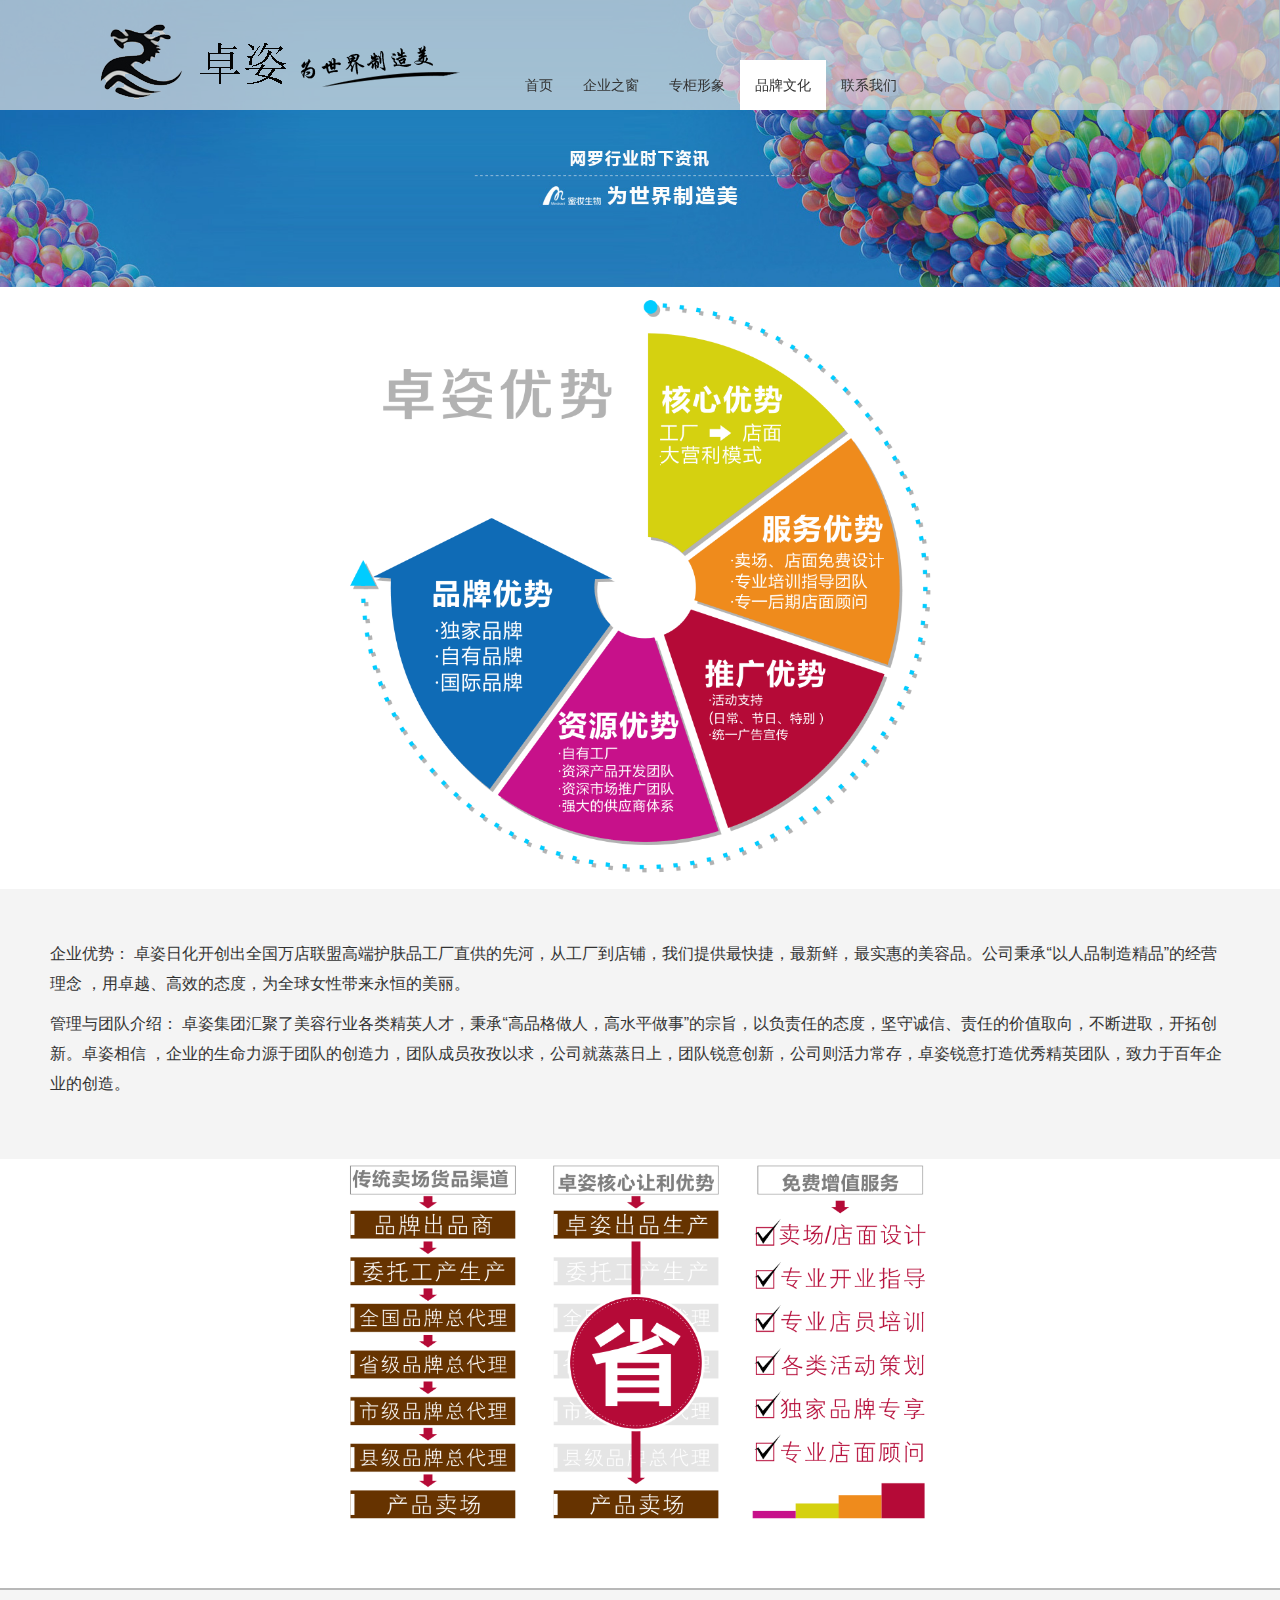
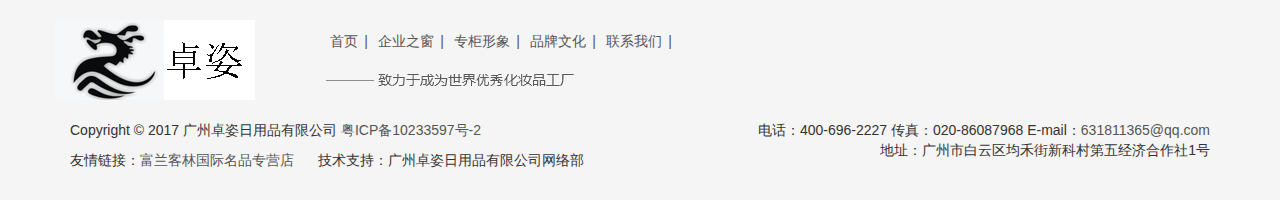
<file: pwhua.html>
<!DOCTYPE html>
<html lang="en">
<head>
    <meta charset="UTF-8">
    <title>Title</title>
    <meta name="viewport" content="width=device-width,initial-scale=1.0">
    <link rel="stylesheet" href="css/pwhau.css">
    <link rel="stylesheet" href="css/bootstrap.css">
</head>
<body>
<header>
    <nav role="navigation" class="navbar navbar-fixed-top">
        <div class="container">
            <div class="navbar-header">
                <button class="navbar-toggle" data-toggle="collapse" data-target="#navbarCollapse">
                    <span class="sr-only"></span>
                    <span class="icon-bar"></span>
                    <span class="icon-bar"></span>
                    <span class="icon-bar"></span>
                </button>
                <a href="#" class="navbar-brand logo"><img src="img/logo%20(1).png" alt=""></a>
            </div>
            <div id="navbarCollapse">
                <ul class="nav navbar-nav" style="margin-top:60px;" id="header">
                    <li><a href="index.html">首页</a></li>
                    <li><a href="details.html">企业之窗</a></li>
                    <li><a href="zgui.html">专柜形象</a></li>
                    <li><a href="pwhua.html" style="background: #fff;">品牌文化</a></li>
                    <li><a href="contact.html">联系我们</a></li>
                </ul>
            </div>
        </div>
    </nav>
</header>
<div class="banner">
    <img src="img/banner6.jpg" alt="" style="width: 100%;">
</div>
<div class="main">
    <div class="text-center">
        <img src="img/good_03.gif" alt="" style="width: 50%;">
        <div class="main_main">
                <p>企业优势： 卓姿日化开创出全国万店联盟高端护肤品工厂直供的先河，从工厂到店铺，我们提供最快捷，最新鲜，最实惠的美容品。公司秉承“以人品制造精品”的经营理念
                    ，用卓越、高效的态度，为全球女性带来永恒的美丽。</p>
                <p>管理与团队介绍： 卓姿集团汇聚了美容行业各类精英人才，秉承“高品格做人，高水平做事”的宗旨，以负责任的态度，坚守诚信、责任的价值取向，不断进取，开拓创新。卓姿相信
                    ，企业的生命力源于团队的创造力，团队成员孜孜以求，公司就蒸蒸日上，团队锐意创新，公司则活力常存，卓姿锐意打造优秀精英团队，致力于百年企业的创造。</p>
        </div>
        <img src="img/good_06.gif" alt=""  style="width: 50%;">
    </div>
</div>
<footer>
    <div class="container">
        <div class="row">
            <div class="col-xs-12 footer_top">
                <ul>
                    <li>
                        <a href="#">
                            首页
                        </a>
                    </li>
                    <li>
                        <a href="#">
                            企业之窗
                        </a>
                    </li>
                    <li>
                        <a href="#">
                            专柜形象
                        </a>
                    </li>
                    <li>
                        <a href="#">
                            品牌文化
                        </a>
                    </li>
                    <li>
                        <a href="#">
                            联系我们
                        </a>
                    </li>
                </ul>
            </div>
        </div>
        <div class="row footer_bottom" style="margin-top: 20px;">
            <div class="col-xs-12 col-sm-6">

                Copyright ©
                2017
                广州卓姿日用品有限公司
                <p style="display:inline-block"><a href="#"><span>粤ICP备10233597号-2</span></a></p>
                <br>
                <span class="hidden-xs">友情链接：<a href="#" target="_blank">富兰客林国际名品专营店</a></span>
                <span class="hidden-xs" style="padding-left: 20px;">技术支持：广州卓姿日用品有限公司网络部</span>
            </div>
            <div class="col-xs-12 col-sm-6 text-right">
                电话：400-696-2227 传真：020-86087968
                <span>E-mail：<a href="#">631811365@qq.com</a></span><br>

                地址：广州市白云区均禾街新科村第五经济合作社1号

            </div>
        </div>
    </div>
</footer>
</body>
</html>
</file>
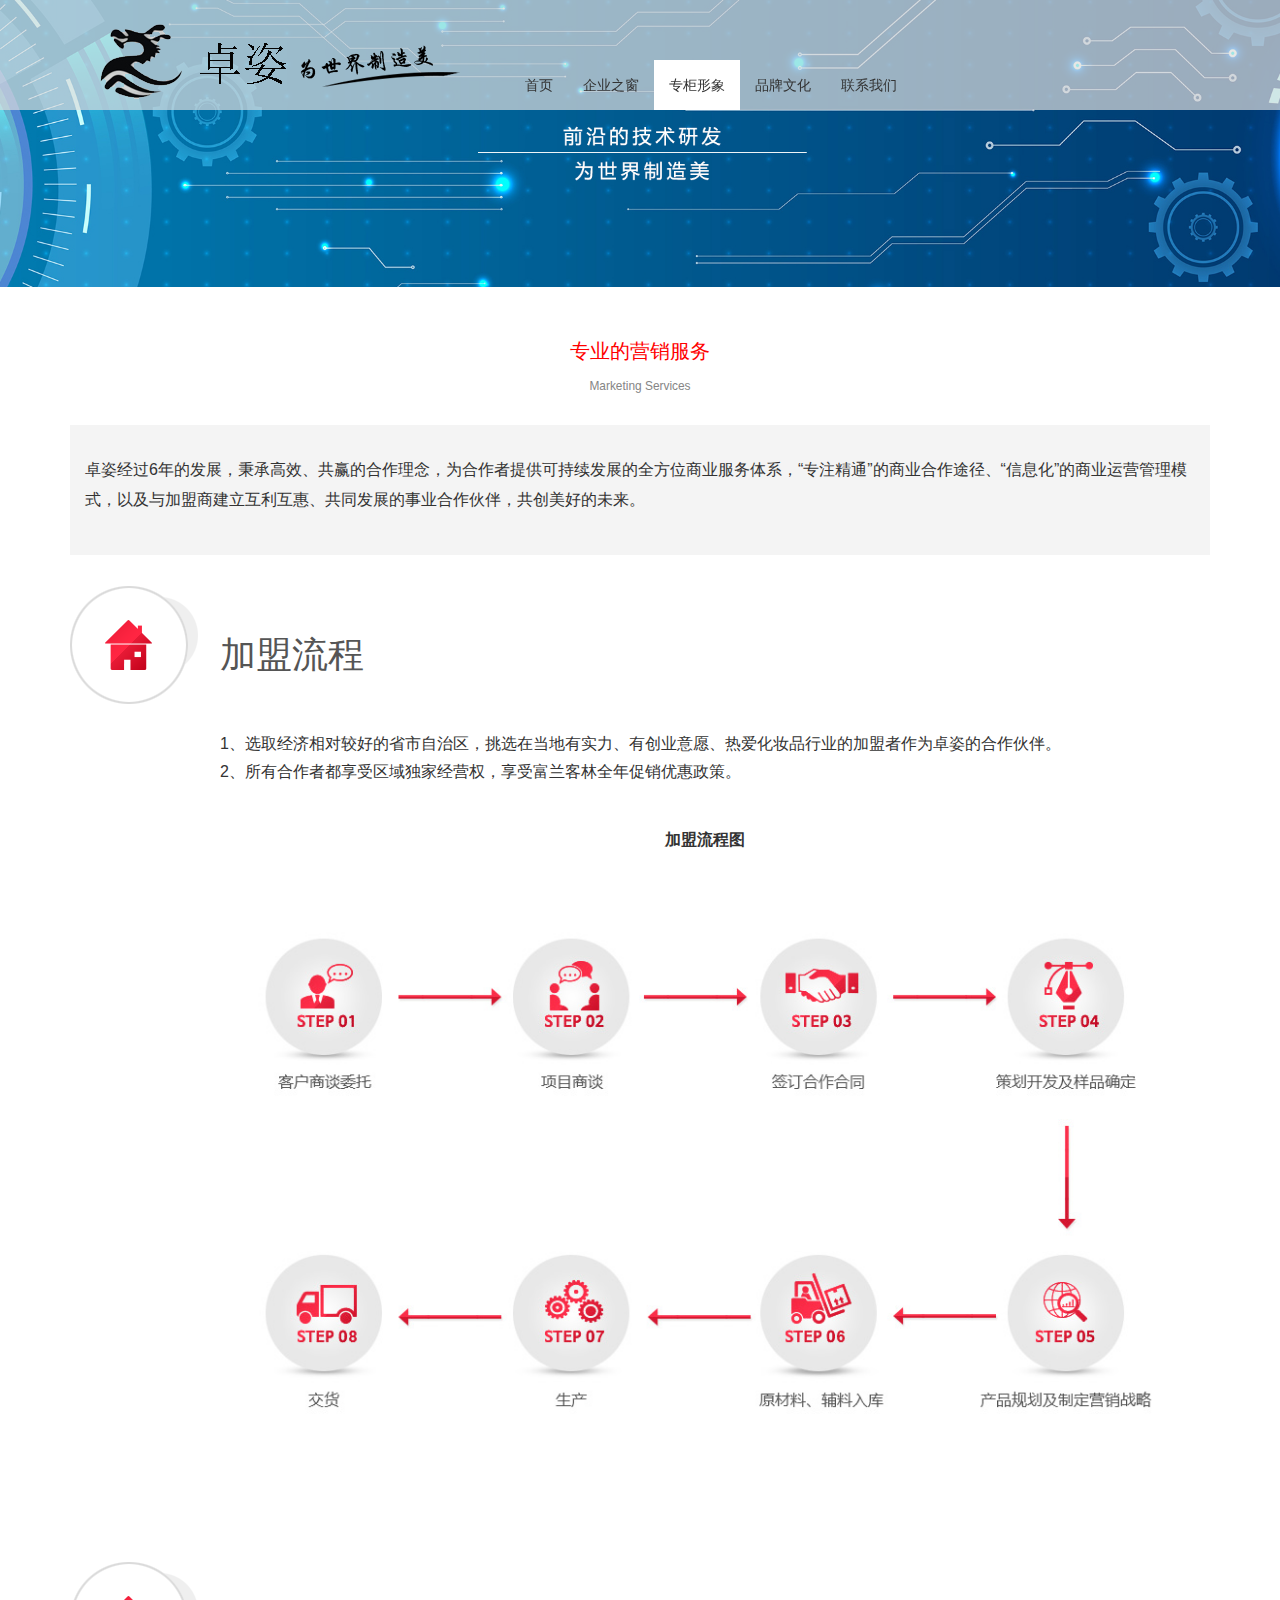
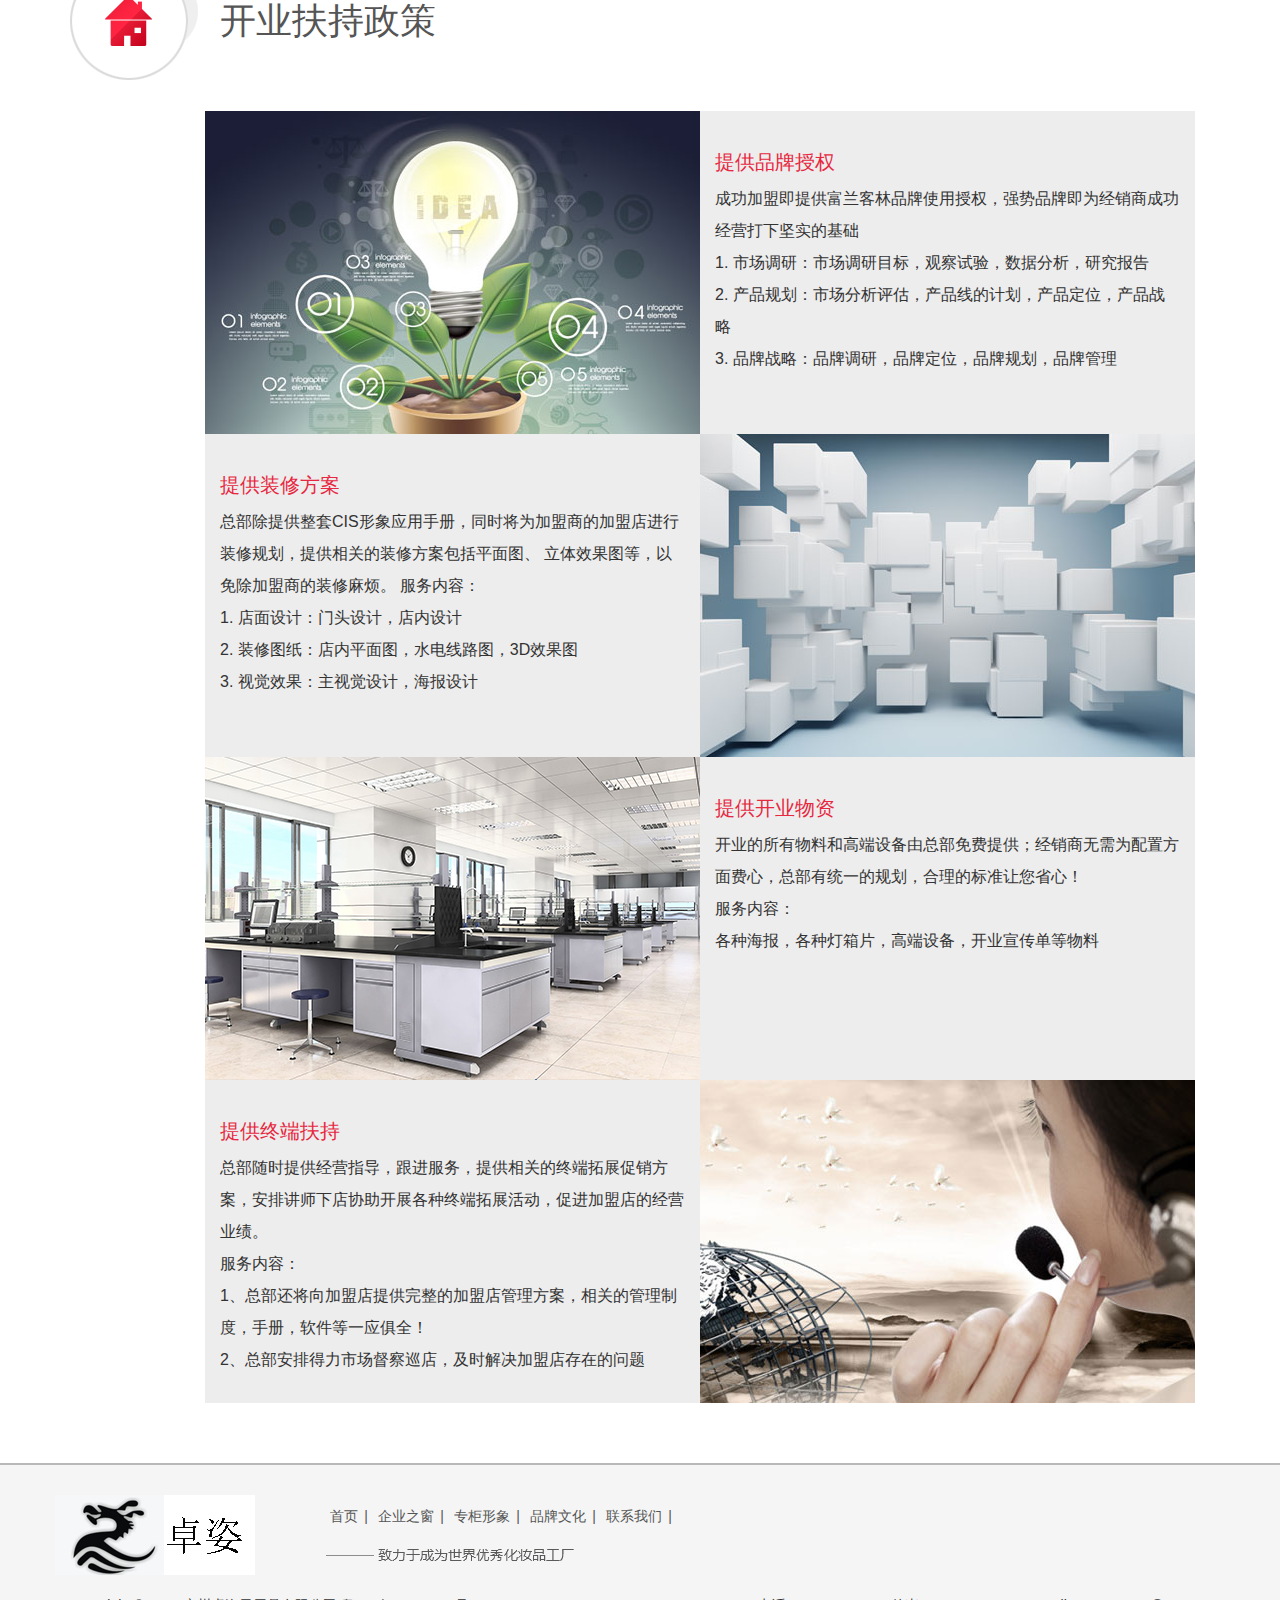
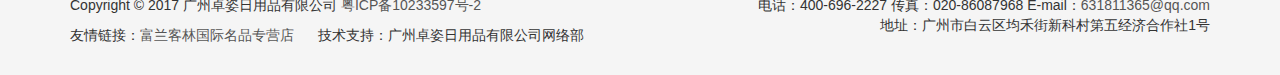
<file: zgui.html>
<!DOCTYPE html>
<html lang="en">
<head>
    <meta charset="UTF-8">
    <title>Title</title>
    <meta name="viewport" content="width=device-width,initial-scale=1.0">
    <link rel="stylesheet" href="css/zgui.css">
    <link rel="stylesheet" href="css/bootstrap.css">
    <link rel="stylesheet" href="css/swiper.min.css">
    <link rel="stylesheet" href="font/css/font-awesome.min.css">
</head>
<body>
<header>
    <nav role="navigation" class="navbar navbar-fixed-top">
        <div class="container">
            <div class="navbar-header">
                <button class="navbar-toggle" data-toggle="collapse" data-target="#navbarCollapse">
                    <span class="sr-only"></span>
                    <span class="icon-bar"></span>
                    <span class="icon-bar"></span>
                    <span class="icon-bar"></span>
                </button>
                <a href="#" class="navbar-brand logo"><img src="img/logo%20(1).png" alt=""></a>
            </div>
            <div id="navbarCollapse">
                <ul class="nav navbar-nav" style="margin-top:60px;" id="header">
                    <li><a href="index.html">首页</a></li>
                    <li><a href="details.html">企业之窗</a></li>
                    <li><a href="zgui.html" style="background: #fff;">专柜形象</a></li>
                    <li><a href="pwhua.html">品牌文化</a></li>
                    <li><a href="contact.html">联系我们</a></li>
                </ul>
            </div>
        </div>
    </nav>
</header>
<div class="banner">
    <img src="img/banner4.jpg" alt="">
</div>
<div class="main">
    <div class="container">
        <div class="set_top text-center">
            <p>专业的营销服务</p>
            <small style="color: #858585;">Marketing Services</small>
        </div>
        <div class="set_center col-md-12  col-xs-12">
            <p>
                卓姿经过6年的发展，秉承高效、共赢的合作理念，为合作者提供可持续发展的全方位商业服务体系，“专注精通”的商业合作途径、“信息化”的商业运营管理模式，以及与加盟商建立互利互惠、共同发展的事业合作伙伴，共创美好的未来。</p>
        </div>
        <div class="set_center set1">
            <div class="set_center_title">
                加盟流程
            </div>
            <div class="main_text">
                <p>
                    1、选取经济相对较好的省市自治区，挑选在当地有实力、有创业意愿、热爱化妆品行业的加盟者作为卓姿的合作伙伴。<br>
                    2、所有合作者都享受区域独家经营权，享受富兰客林全年促销优惠政策。</p>
                <p class="biaoti" style="text-align: center;">
                    <strong>加盟流程图</strong></p>
                <p><img src="img/liucheng.jpg" alt="" style="width:100%;"></p>
            </div>
        </div>
        <div class="set2" style="position: relative">
            <div class="set_center_title" style="margin-top: 20px;margin-bottom:50px;">
                开业扶持政策
            </div>
            <div class="main_bottom">
                <div class="row">
                    <div class="col-md-6 col-xs-6 main_img">
                        <img src="img/main2.jpg" alt="">
                    </div>
                    <div class="col-md-6 col-xs-6 main_text1">
                        <div class="infopage_item_ad_title">
                            提供品牌授权
                        </div>
                        <div class="infopage_item_ad_desc">
                            成功加盟即提供富兰客林品牌使用授权，强势品牌即为经销商成功经营打下坚实的基础<br>
                            1. 市场调研：市场调研目标，观察试验，数据分析，研究报告<br>
                            2. 产品规划：市场分析评估，产品线的计划，产品定位，产品战略<br>
                            3. 品牌战略：品牌调研，品牌定位，品牌规划，品牌管理
                        </div>
                    </div>
                </div>
                <div class="row">
                    <div class="col-md-6 col-xs-6 main_text1">
                        <div class="infopage_item_ad_title">
                            提供装修方案
                        </div>
                        <div class="infopage_item_ad_desc">
                            总部除提供整套CIS形象应用手册，同时将为加盟商的加盟店进行装修规划，提供相关的装修方案包括平面图、
                            立体效果图等，以免除加盟商的装修麻烦。
                            服务内容：<br>
                            1. 店面设计：门头设计，店内设计<br>
                            2. 装修图纸：店内平面图，水电线路图，3D效果图<br>
                            3. 视觉效果：主视觉设计，海报设计
                        </div>
                    </div>
                    <div class="col-md-6 col-xs-6 main_img">
                        <img src="img/main3.jpg" alt="">
                    </div>
                </div>
                <div class="row">
                    <div class="col-md-6 col-xs-6 main_img">
                        <img src="img/main4.jpg" alt="">
                    </div>
                    <div class="col-md-6 col-xs-6 main_text1">
                        <div class="infopage_item_ad_title">
                            提供开业物资
                        </div>
                        <div class="infopage_item_ad_desc">
                            开业的所有物料和高端设备由总部免费提供；经销商无需为配置方面费心，总部有统一的规划，合理的标准让您省心！<br>
                            服务内容：<br>
                            各种海报，各种灯箱片，高端设备，开业宣传单等物料
                        </div>
                    </div>
                </div>
                <div class="row">
                    <div class="col-md-6 col-xs-6 main_text1">
                        <div class="infopage_item_ad_title">
                            提供终端扶持
                        </div>
                        <div class="infopage_item_ad_desc">
                            总部随时提供经营指导，跟进服务，提供相关的终端拓展促销方案，安排讲师下店协助开展各种终端拓展活动，促进加盟店的经营业绩。<br>
                            服务内容：
                            <br>
                            1、总部还将向加盟店提供完整的加盟店管理方案，相关的管理制度，手册，软件等一应俱全！<br>
                            2、总部安排得力市场督察巡店，及时解决加盟店存在的问题
                        </div>
                    </div>
                    <div class="col-md-6 col-xs-6 main_img">
                        <img src="img/main5.jpg" alt="">
                    </div>
                </div>
            </div>
        </div>
    </div>
</div>
<footer>
    <div class="container">
        <div class="row">
            <div class="col-xs-12 footer_top">
                <ul>
                    <li>
                        <a href="#">
                            首页
                        </a>
                    </li>
                    <li>
                        <a href="#">
                            企业之窗
                        </a>
                    </li>
                    <li>
                        <a href="#">
                            专柜形象
                        </a>
                    </li>
                    <li>
                        <a href="#">
                            品牌文化
                        </a>
                    </li>
                    <li>
                        <a href="#">
                            联系我们
                        </a>
                    </li>
                </ul>
            </div>
        </div>
        <div class="row footer_bottom" style="margin-top: 20px;">
            <div class="col-xs-12 col-sm-6">

                Copyright ©
                2017
                广州卓姿日用品有限公司
                <p style="display:inline-block"><a href="#"><span>粤ICP备10233597号-2</span></a></p>
                <br>
                <span class="hidden-xs">友情链接：<a href="#" target="_blank">富兰客林国际名品专营店</a></span>
                <span class="hidden-xs" style="padding-left: 20px;">技术支持：广州卓姿日用品有限公司网络部</span>
            </div>
            <div class="col-xs-12 col-sm-6 text-right">
                电话：400-696-2227 传真：020-86087968
                <span>E-mail：<a href="#">631811365@qq.com</a></span><br>

                地址：广州市白云区均禾街新科村第五经济合作社1号

            </div>
        </div>
    </div>
</footer>
<script src="js/jquery-1.11.1.min.js"></script>
<script src="js/swiper.min.js"></script>
</body>
</html>
</file>
<file: css/home.css>
* {
    margin: 0;
    padding: 0;
}

header {
    width: 100%;
    height: 110px;
    font-size: 14px;
    position: fixed;
    z-index: 999;
    background: url("../img/header_bg.png") repeat;
}

header nav img {
    height: 90px;
}

header nav .logo {
    height: 90px;
    float: left;
    padding-right: 40px;
}

header nav a {
    color: #333;
}

#header li.back {
    border-bottom: 3px solid red;
    width: 9px;
    height: 50px;
    z-index: 8;
    position: absolute;
}

.swiper-pagination {
    left: 40%;
}

.com-title {
    /*width: 100%;*/
    /*height: 48px;*/
    border-bottom: 1px solid #888;
    margin-top: 42px;
    font-weight: bold;
}

.set_img a {
    overflow: hidden;
    width: 100%;
    float: left;
}

.set_img img:hover {
    transform: scale(1.4);
    transition: all 1s ease 0s;
    -webkit-transform: scale(1.1);
}

.set_text {
    width: 100%;
    float: left;
    background: #ECECEC;
    padding: 15px
}

.set_text p {
    width: 100%;
    float: left;
    padding-left: 15px;
    padding-right: 15px;
    line-height: 28px;
    padding-top: 10px;
}

.set_text p:last-child {
    text-align: center;
}

.set_text p:last-child button {
    width: 100px;
}

.set_text p:last-child button:hover {
    background: red;
    border: 1px solid red;
    color: #fff;
}

article {
    background: url("../img/index_device_ad_bg.jpg");
    width: 100%;
    /*float: left;*/
    margin-top: 50px;
    background-size: cover;
}

article .container .art_left ul li {
    width: 100%;
    float: left;
    background-color: #fff;
    cursor: pointer;
    height: 48px;
    line-height: 48px;
    border-left: 3px solid #E71A35;
    padding-left: 15px;
    margin-top: 10px;
    position: relative;
    font-size: 18px;
}

article #active {
    background: red;
    color: #fff;
}
.cheZhen{
    background: red!important;
    border: 1px solid red;
    color: #fff;
}

.art_div {
    width: 100%;
    border: 1px solid red;
    padding: 15px;
    margin-top: 50px;
    margin-bottom: 50px;
    display: block;
    float: left;
    background: #fff;
}
.art-img img {
    width: 100%;
    height: 100%;
}
.art_div{
    position: absolute;
    display: none;
}
.art_div button{
    width: 100px;
    height:33px;
}
.art_div button:hover{
    background: red;
    color: #fff;
    border: 1px solid red;
}
.art_block{
    display: block;
}
.art_left i{
    display:none;
}
.art_left .art_i{
    display: block;
}
.com-title1 {
    /*width: 100%;*/
    /*height: 48px;*/
    border-bottom: 1px solid #888;
    margin-top: 42px;
    font-weight: bold;
}
.if_img{
  margin-top:50px;
}
.if_ul ul{
    list-style:none;
    margin-top:30px;
}
.if_ul ul li{
    width: 100%;
    float: left;
    border-bottom: 1px dashed #dedede;
    padding-bottom: 25px;
}
.if_ul ul li a{
    text-decoration: none;
    color: #555;
    width: 100%;
    float: left;
    padding-left: 120px;
}
.a1{
    background: url("../img/index_quality_ad_item_bg_01.png")0 center no-repeat;
}
.a2{
    background: url("../img/index_quality_ad_item_bg_02.png") 0 center no-repeat;
}
.a3{
    background: url("../img/index_quality_ad_item_bg_03.png")0 center no-repeat;
}
/*.if_a1:hover{*/
    /*background:#555;*/
    /*color: #fff;*/
/*}*/


.fwindex{
    width: 100%;
    padding-bottom: 50px;
    padding-top:10px;
    background-size: cover;
    margin-top: 50px;
    background: url("../img/index_marketing_ad_bg.jpg")no-repeat;
}
.fwindex a{
    width: 100%;
    float: left;
    position: relative;
}
.fwindex a img{
    width: 100%;
}
.fwindex a img:hover{
    transform:rotate3d(0,1,0,360deg);
    transition: 1s;
}
.fw_row{
    padding: 0!important;
}
.news_text a:hover{
    color: red!important;
}
/*.news_cont{*/
    /*margin-right: 0!important;*/
/*}*/
.news_cont ul li{
    list-style: none;
    width: 100%;
    float: left;
    margin-bottom: 9px;
    background-color: #F2F2F2;
}
.news_cont ul li a{
    text-decoration: none;
    color: #000;
}
.news_cont ul li a h4{
    font-size: 16px;
}
.news_cont ul li a h4:hover{
    color: red;
}
.news_cont ul li a small{
    color: #868686;
}
.new_img a {
    overflow: hidden;
    width: 100%;
    float: left;
}

.new_img img:hover {
    transform: scale(1.4);
    transition: all 1s ease 0s;
    -webkit-transform: scale(1.1);
}
footer{
    width: 100%;
    /*float: left;*/
    border-top: 2px solid #B8B8B8;
    background-color: #F5F5F5;
    padding-top: 30px;
    padding-bottom: 30px;
    margin-top: 60px;
}
.footer_top{
    padding-left: 210px;
    height: 80px;
    background: url("../img/footer_logo.png")0 center no-repeat;
    float: left;
}
.footer_top ul{
    float: left;
    height: 80px;
    padding-bottom: 38px;
    line-height: 42px;
    margin-left: 250px;
    background: url(../img/footer_vision.png) 0 47px no-repeat;
}
.footer_top ul li{
    float: left;
    list-style: none;
    padding-left: 10px;
    padding-right: 10px;
    height: 42px;
    line-height: 42px;
    position: relative;
}
.footer_top ul li :after{
    position: absolute;
    top: 0px;
    right: 0px;
    content: '|';
}
.footer_top ul li a{
    text-decoration: none;
    color: #555;
}
.footer_top ul li:last-child:after {
    content: '';
}
.footer_bottom a{
    text-decoration: none!important;
    color: #555;
}
.footer_bottom a:hover{
    color: red;
}
</file>
<file: css/contact.css>
* {
    margin: 0;
    padding: 0;
}

header {
    width: 100%;
    height: 110px;
    font-size: 14px;
    position: fixed;
    z-index: 999;
    background: url("../img/header_bg.png") repeat;
}

header nav img {
    height: 90px;
}

header nav .logo {
    height: 90px;
    float: left;
    padding-right: 40px;
}

header nav a {
    color: #333;
}

#header li.back {
    border-bottom: 3px solid red;
    width: 9px;
    height: 50px;
    z-index: 8;
    position: absolute;
}
.section{
   padding-top: 50px!important;
}
.f16{
    font-size: 16px;
    margin: 0 -15px;
}
.contact_list .col-md-3{
    list-style: none!important;
}
.contact_list li{
    text-align: center;
}
.contact_ico{
    margin-top: 50px;
    width: 100px;
    height: 100px;
    line-height: 100px;
    border-radius:50%;
    display: block;
    margin-bottom: 30px;
    margin-left: 80px;
    border: 1px solid #fff;
    text-align: center;
}
.contact_ico img{
   position: relative;
}
.contact_ico:hover{
    /*//border: 1px solid #000;*/
    transition: 2s;
    border: 2px solid #592c80;
    transform: rotate(360deg);
}
footer{
    width: 100%;
    /*float: left;*/
    border-top: 2px solid #B8B8B8;
    background-color: #F5F5F5;
    padding-top: 30px;
    padding-bottom: 30px;
    margin-top: 60px;
}
.footer_top{
    padding-left: 210px;
    height: 80px;
    background: url("../img/footer_logo%20(1).png")0 center no-repeat;
    float: left;
}
.footer_top ul{
    float: left;
    height: 80px;
    padding-bottom: 38px;
    line-height: 42px;
    margin-left: 250px;
    background: url(../img/footer_vision.png) 0 47px no-repeat;
}
.footer_top ul li{
    float: left;
    list-style: none;
    padding-left: 10px;
    padding-right: 10px;
    height: 42px;
    line-height: 42px;
    position: relative;
}
.footer_top ul li :after{
    position: absolute;
    top: 0px;
    right: 0px;
    content: '|';
}
.footer_top ul li a{
    text-decoration: none;
    color: #555;
}
.footer_top ul li:last-child:after {
    content: ''!important;
}
.footer_bottom a{
    text-decoration: none!important;
    color: #555;
}
.footer_bottom a:hover{
    color: red;
}
</file>
<file: css/details.css>
* {
    margin: 0;
    padding: 0;
}

header {
    width: 100%;
    height: 110px;
    font-size: 14px;
    position: fixed;
    z-index: 999;
    background: url("../img/header_bg.png") repeat;
}

header nav img {
    height: 90px;
}

header nav .logo {
    height: 90px;
    float: left;
    padding-right: 40px;
}

header nav a {
    color: #333;
}

#header li.back {
    border-bottom: 3px solid red;
    width: 9px;
    height: 50px;
    z-index: 8;
    position: absolute;
}
.banner img{
    width: 100%;
}
.set_top{
    margin-top: 50px;
}
.set_top p{
    font-size: 20px;
    color: red;
}
.set_center{
    width: 100%;
    float: left;
    padding-left: 150px;
    margin-top: 30px;
    background: url("../img/zy.png")no-repeat;
}
.set_center_title{
    width: 100%;
    float: left;
    height: 130px;
    line-height: 130px;
    font-size: 36px;
    color: #555;
}
.set_center_img img{
    width: 100%;
}
.set_center_text{
    font-size: 16px;
    margin-top: 20px;
}
.set2{
    width: 100%;
    float: left;
    padding-left: 150px;
    margin-top: 30px;
    background: url("../img/incter1.png")no-repeat;
    font-size: 16px;
}
.set1{
    width: 100%;
    float: left;
    padding-left: 150px;
    margin-top: 30px;
    background: url("../img/icon_demo.png")no-repeat;
    font-size: 16px;
}
.set3{
    width: 100%;
    float: left;
    padding-left: 150px;
    margin-top: 30px;
    background: url("../img/incte.png")no-repeat;
    font-size: 16px;
}
.set4{
    width: 100%;
    float: left;
    padding-left: 150px;
    margin-top: 30px;
    background: url("../img/icon_demo.png")no-repeat;
    font-size: 16px;
}
.set_center_text li{
    list-style: none;
    line-height: 32px;
    padding-left: 32px;
    background: url("../img/common_li_bg.png")8px 8px no-repeat;
}
.set_center_text li p{
    font-size: 16px;
    margin-top: 20px;
}
.set4 .row1 a {
    overflow: hidden;
    width: 100%;
    /*float: left;*/
}
.set4 .row1 a img:hover{
    transform: scale(1.4);
    transition: all 1s ease 0s;
    -webkit-transform: scale(1.1);
}

footer{
    width: 100%;
    /*float: left;*/
    border-top: 2px solid #B8B8B8;
    background-color: #F5F5F5;
    padding-top: 30px;
    padding-bottom: 30px;
    margin-top: 60px;
}
.footer_top{
    padding-left: 210px;
    height: 80px;
    background: url("../img/footer_logo%20(1).png")0 center no-repeat;
    float: left;
}
.footer_top ul{
    float: left;
    height: 80px;
    padding-bottom: 38px;
    line-height: 42px;
    margin-left: 250px;
    background: url(../img/footer_vision.png) 0 47px no-repeat;
}
.footer_top ul li{
    float: left;
    list-style: none;
    padding-left: 10px;
    padding-right: 10px;
    height: 42px;
    line-height: 42px;
    position: relative;
}
.footer_top ul li :after{
    position: absolute;
    top: 0px;
    right: 0px;
    content: '|';
}
.footer_top ul li a{
    text-decoration: none;
    color: #555;
}
.footer_top ul li:last-child:after {
    content: ''!important;
}
.footer_bottom a{
    text-decoration: none!important;
    color: #555;
}
.footer_bottom a:hover{
    color: red;
}
</file>
<file: css/pwhau.css>
* {
    margin: 0;
    padding: 0;
}

header {
    width: 100%;
    height: 110px;
    font-size: 14px;
    position: fixed;
    z-index: 999;
    background: url("../img/header_bg.png") repeat;
}

header nav img {
    height: 90px;
}

header nav .logo {
    height: 90px;
    float: left;
    padding-right: 40px;
}

header nav a {
    color: #333;
}

#header li.back {
    border-bottom: 3px solid red;
    width: 9px;
    height: 50px;
    z-index: 8;
    position: absolute;
}
.main_main{
    padding:50px;
    line-height: 30px;
    background: #f4f4f4;
    font-size: 16px;
    text-align: left;
}
footer{
    width: 100%;
    /*float: left;*/
    border-top: 2px solid #B8B8B8;
    background-color: #F5F5F5;
    padding-top: 30px;
    padding-bottom: 30px;
    margin-top: 60px;
}
.footer_top{
    padding-left: 210px;
    height: 80px;
    background: url("../img/footer_logo%20(1).png")0 center no-repeat;
    float: left;
}
.footer_top ul{
    float: left;
    height: 80px;
    padding-bottom: 38px;
    line-height: 42px;
    margin-left: 250px;
    background: url(../img/footer_vision.png) 0 47px no-repeat;
}
.footer_top ul li{
    float: left;
    list-style: none;
    padding-left: 10px;
    padding-right: 10px;
    height: 42px;
    line-height: 42px;
    position: relative;
}
.footer_top ul li :after{
    position: absolute;
    top: 0px;
    right: 0px;
    content: '|';
}
.footer_top ul li a{
    text-decoration: none;
    color: #555;
}
.footer_top ul li:last-child:after {
    content: ''!important;
}
.footer_bottom a{
    text-decoration: none!important;
    color: #555;
}
.footer_bottom a:hover{
    color: red;
}
</file>
<file: css/zgui.css>
* {
    margin: 0;
    padding: 0;
}

header {
    width: 100%;
    height: 110px;
    font-size: 14px;
    position: fixed;
    z-index: 999;
    background: url("../img/header_bg.png") repeat;
}

header nav img {
    height: 90px;
}

header nav .logo {
    height: 90px;
    float: left;
    padding-right: 40px;
}

header nav a {
    color: #333;
}

#header li.back {
    border-bottom: 3px solid red;
    width: 9px;
    height: 50px;
    z-index: 8;
    position: absolute;
}
.banner img{
    width: 100%;
}
.set_top{
    margin-top: 50px;
}
.set_top p{
    font-size: 20px;
    color: red;
}
.set_center{
    margin-top: 30px;
    padding: 30px 20px;
    background-color:#F4F4F4;
    font-size: 16px;
    line-height: 30px;
}
.set1{
    width: 100%;
    float: left;
    padding-left: 150px;
    margin-top: 30px;
    background: url("../img/icon_demo.png") no-repeat;
    font-size: 16px;
}
.set2{
    width: 100%;
    float: left;
    padding-left: 150px;
    margin-top: 30px;
    background: url("../img/icon_demo.png") no-repeat;
    font-size: 16px;
}
.set_center_title{
    width: 100%;
    float: left;
    height: 80px;
    line-height: 80px;
    font-size: 36px;
    color: #555;
}
.main_text{
    width: 100%;
    float: left;
    line-height: 28px;
    padding-top: 35px;
    padding-bottom: 15px;
    font-size: 16px;
}
.biaoti{
    padding-top: 30px;
    padding-bottom: 30px;
}
.infopage_item_ad_title{
    height: 42px;
    line-height: 42px;
    color: #E72840;
    font-size: 20px;
}
.main_bottom .row{
    width: 100%;
    float: left;
    background-color: #EDEDED;
}
.main_text1{
    padding-top: 30px;
    /*padding-left: 10px;*/
}
.infopage_item_ad_desc{
    line-height: 32px;
}
.main_img{
    padding-left: 0!important;
    float: left;
    overflow: hidden;

}
.main_img img:hover{
    transform: scale(1.1);
    transition: all 1s ease 0s;
    -webkit-transform: scale(1.1);
}
footer{
    width: 100%;
    /*float: left;*/
    border-top: 2px solid #B8B8B8;
    background-color: #F5F5F5;
    padding-top: 30px;
    padding-bottom: 30px;
    margin-top: 60px;
}
.footer_top{
    padding-left: 210px;
    height: 80px;
    background: url("../img/footer_logo%20(1).png")0 center no-repeat;
    float: left;
}
.footer_top ul{
    float: left;
    height: 80px;
    padding-bottom: 38px;
    line-height: 42px;
    margin-left: 250px;
    background: url(../img/footer_vision.png) 0 47px no-repeat;
}
.footer_top ul li{
    float: left;
    list-style: none;
    padding-left: 10px;
    padding-right: 10px;
    height: 42px;
    line-height: 42px;
    position: relative;
}
.footer_top ul li :after{
    position: absolute;
    top: 0px;
    right: 0px;
    content: '|';
}
.footer_top ul li a{
    text-decoration: none;
    color: #555;
}
.footer_top ul li:last-child:after {
    content: ''!important;
}
.footer_bottom a{
    text-decoration: none!important;
    color: #555;
}
.footer_bottom a:hover{
    color: red;
}
</file>
